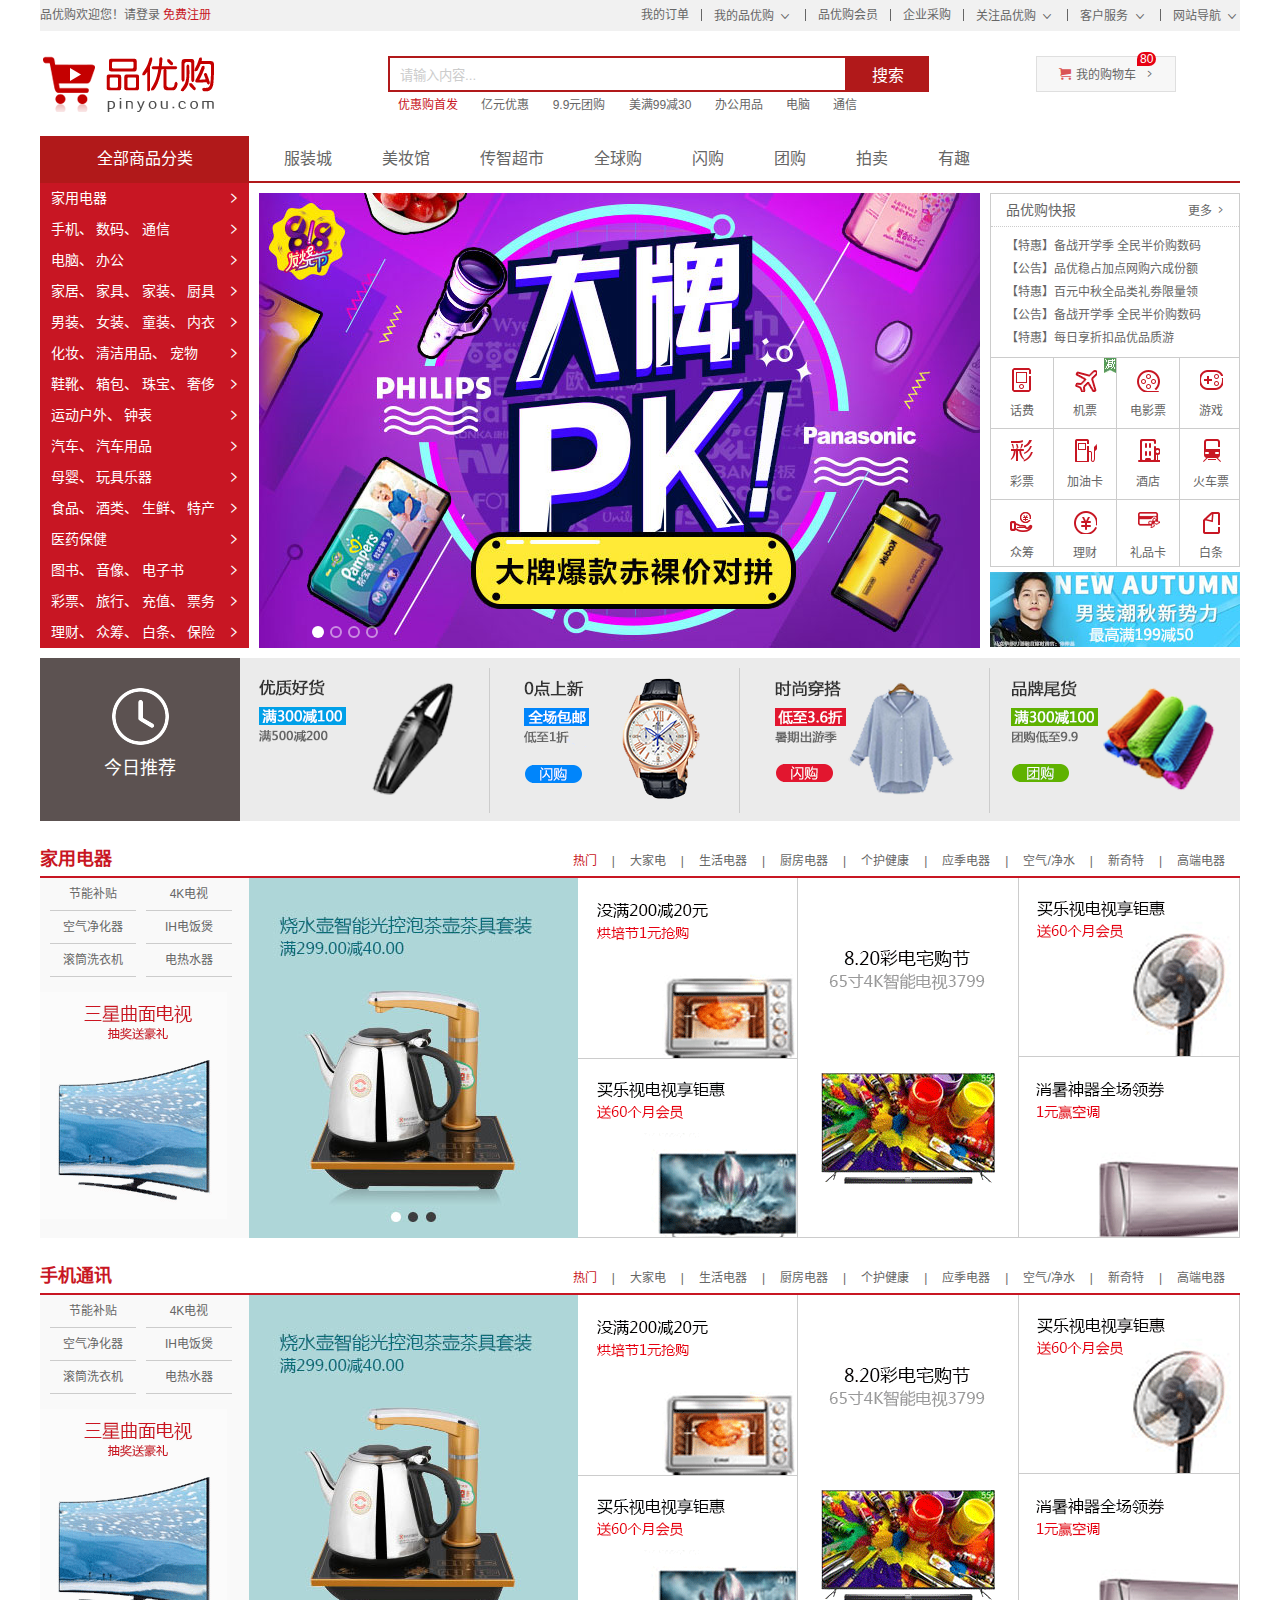
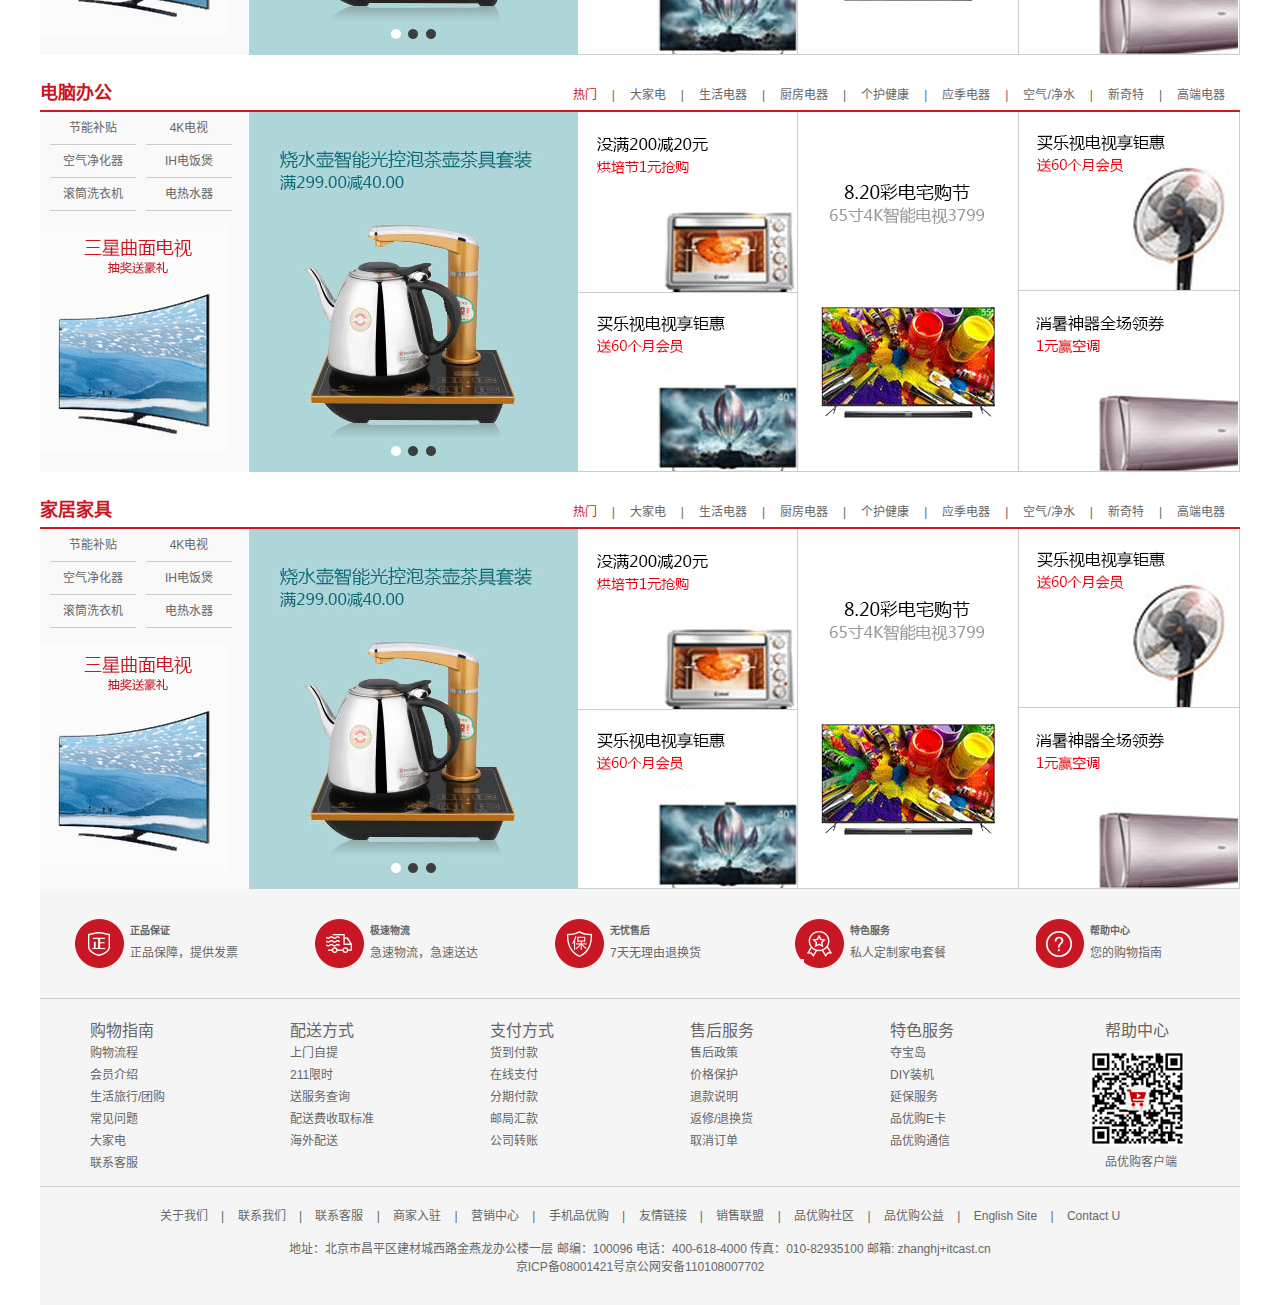
<file: 正则表达式案例_表单验证_pinyougou/index.html>
<!DOCTYPE html>
<html lang="zh-CN">
<head>
    <meta charset="UTF-8">
    <title>品优购-综合网购首选-正品低价、品质保障、配送及时、轻松购物！</title>
    <meta name="description" content="品优购JD.COM-专业的综合网上购物商城,销售家电、数码通讯、电脑、家居百货、服装服饰、母婴、图书、食品等数万个品牌优质商品.便捷、诚信的服务，为您提供愉悦的网上购物体验!"/>
    <meta name="Keywords" content="网上购物,网上商城,手机,笔记本,电脑,MP3,CD,VCD,DV,相机,数码,配件,手表,存储卡,品优购"/>
    <!-- 引入favicon.ico网页图标 -->
    <link rel="shortcut icon" href="bitbug_favicon.ico" type="image/x-icon">
    <!-- 引入初始化的css文件 -->
    <link rel="stylesheet" href="css/base.css">
    <!-- 引入公共样式的css文件 -->
    <link rel="stylesheet" href="css/common.css">
    <!-- 引入自己的css文件 -->
    <link rel="stylesheet" href="css/index.css">
    <!-- 动画js必须写在index.js上面 -->
    <script src="js/animate_封装简单动画.js"></script>
    <!-- 轮播图js -->
    <script src="js/index.js"></script>
    <!-- jquery -->
    <script src="js/jquery.min.js"></script>
    <!-- 电梯导航js -->
    <script src="js/index_dianti.js"></script>
</head>
<body>
    <!-- 顶部快捷导航start -->
    <div class="shortcut w">
        <div class="fl">
            <ul>
                <li>品优购欢迎您！ </li>
                <li>
                    <a href="#">请登录</a>
                    <a href="register.html" class="style_red">免费注册</a>
                </li>
            </ul>
        </div>
        <div class="fr">
            <ul>
                <li><a href="#">我的订单</a></li>
                <li class="spacer"></li>
                <li>
                    <a href="#">我的品优购</a>
                    <i class="icomoon"></i>
                </li>
                <li class="spacer"></li>
                <li><a href="#">品优购会员</a></li>
                <li class="spacer"></li>
                <li><a href="#">企业采购</a></li>
                <li class="spacer"></li>
                <li>
                    <a href="#">关注品优购</a>
                    <i class="icomoon"></i>
                </li>
                <li class="spacer"></li>
                <li>
                    <a href="#">客户服务</a>
                    <i class="icomoon"></i>
                </li>
                <li class="spacer"></li>
                <li>
                    <a href="#">网站导航</a>
                    <i class="icomoon"></i>
                </li>
            </ul>
        </div>
    </div>
    <!-- 顶部快捷导航end -->
    <!-- header start -->
    <div class="header w">
        <!-- logo -->
        <div class="logo">
            <h1>
                <a href="index.html" title="品优购">品优购</a>
            </h1>
        </div>
        <!-- search -->
        <div class="search">
            <input type="text" class="text" value="请输入内容...">
            <button class="btn">搜索</button>
        </div>
        <!-- hotwords -->
        <div class="hotwords">
            <a href="#" class="style_red">优惠购首发</a>
            <a href="#">亿元优惠</a>
            <a href="#">9.9元团购</a>
            <a href="#">美满99减30</a>
            <a href="#">办公用品</a>
            <a href="#">电脑</a>
            <a href="#">通信</a>
        </div>
        <!-- shopcar -->
        <div class="shopcar">
            <i class="car"></i><a href="car.html">我的购物车</a><i class="arrow"></i>
            <i class="count">80</i>
        </div>
    </div>
    <!-- header end -->
    <!-- nav start -->
    <div class="nav w">
        <div class="dropdown fl">
            <div class="dt"> 全部商品分类 </div>
            <div class="dd">
                <ul>
                    <li class="menu_item">
                        <a href="#">家用电器</a>
                        <i></i>
                    </li>
                    <li class="menu_item">
                        <a href="list.html">手机、</a>
                        <a href="#">数码、</a>
                        <a href="#">通信</a>
                        <i></i>
                    </li>
                    <li class="menu_item">
                        <a href="#">电脑、</a>
                        <a href="#">办公</a>
                        <i></i>
                    </li>
                    <li class="menu_item">
                        <a href="#">家居、</a>
                        <a href="#">家具、</a>
                        <a href="#">家装、</a>
                        <a href="#">厨具</a>
                        <i></i>
                    </li>
                    <li class="menu_item">
                        <a href="#">男装、</a>
                        <a href="#">女装、</a>
                        <a href="#">童装、</a>
                        <a href="#">内衣</a>
                        <i></i>
                    </li>
                    <li class="menu_item">
                        <a href="#">化妆、</a>
                        <a href="#">清洁用品、</a>
                        <a href="#">宠物</a>
                        <i></i>
                    </li>
                    <li class="menu_item">
                        <a href="#">鞋靴、</a>
                        <a href="#">箱包、</a>
                        <a href="#">珠宝、</a>
                        <a href="#">奢侈</a>
                        <i></i>
                    </li>
                    <li class="menu_item">
                        <a href="#">运动户外、</a>
                        <a href="#">钟表</a>
                        <i></i>
                    </li>
                    <li class="menu_item">
                        <a href="#">汽车、</a>
                        <a href="#">汽车用品</a>
                        <i></i>
                    </li>
                    <li class="menu_item">
                        <a href="#">母婴、</a>
                        <a href="#">玩具乐器</a>
                        <i></i>
                    </li>
                    <li class="menu_item">
                        <a href="#">食品、</a>
                        <a href="#">酒类、</a>
                        <a href="#">生鲜、</a>
                        <a href="#">特产</a>
                        <i></i>
                    </li>
                    <li class="menu_item">
                        <a href="#">医药保健</a>
                        <i></i>
                    </li>
                    <li class="menu_item">
                        <a href="#">图书、</a>
                        <a href="#">音像、</a>
                        <a href="#">电子书</a>
                        <i></i>
                    </li>
                    <li class="menu_item">
                        <a href="#">彩票、</a>
                        <a href="#">旅行、</a>
                        <a href="#">充值、</a>
                        <a href="#">票务</a>
                        <i></i>
                    </li>
                    <li class="menu_item">
                        <a href="#">理财、</a>
                        <a href="#">众筹、</a>
                        <a href="#">白条、</a>
                        <a href="#">保险</a>
                        <i></i>
                    </li>
                </ul>
            </div>
        </div>
        <div class="navitems fl">
            <ul>
                <li><a href="#">服装城</a></li>
                <li><a href="#">美妆馆</a></li>
                <li><a href="#">传智超市</a></li>
                <li><a href="#">全球购</a></li>
                <li><a href="#">闪购</a></li>
                <li><a href="#">团购</a></li>
                <li><a href="#">拍卖</a></li>
                <li><a href="#">有趣</a></li>
            </ul>
        </div>
    </div>
    <!-- nav end -->
    <!-- main start -->
    <div class="main w">
        <div class="focus fl">
            <a href="javascript:;" class="arrow_l"></a>
            <a href="javascript:;" class="arrow_r"></a>
            <ul>
                <li>
                    <a href="#"><img src="upload/focus.jpg" alt=""></a>
                </li>
                <li>
                    <a href="#"><img src="upload/focus1.jpg" alt=""></a>
                </li>
                <li>
                    <a href="#"><img src="upload/focus2.jpg" alt=""></a>
                </li>
                <li>
                    <a href="#"><img src="upload/focus3.jpg" alt=""></a>
                </li>
            </ul>
            <!-- 小圈圈 -->
            <ol class="circle">
                
            </ol>
        </div>
        <div class="newsflash fr">
            <div class="news">
                <div class="news_hd">
                    品优购快报
                    <a href="#">更多</a>
                </div>
                <div class="news_bd">
                    <ul>
                        <li><a href="#">【特惠】备战开学季 全民半价购数码</a></li>
                        <li><a href="#">【公告】品优稳占加点网购六成份额</a></li>
                        <li><a href="#">【特惠】百元中秋全品类礼劵限量领</a></li>
                        <li><a href="#">【公告】备战开学季 全民半价购数码</a></li>
                        <li><a href="#">【特惠】每日享折扣品优品质游</a></li>
                    </ul>
                </div>
            </div>
            <div class="lifeservice">
                <ul>
                    <li>
                        <a href="#">
                            <i class="service_icon serice_ico_huafei"></i>
                            <p>话费</p>
                        </a>
                    </li>
                    <li>
                        <a href="#">
                            <i class="service_icon serice_ico_jipiao"></i>
                            <p>机票</p>
                        </a>
                        <span class="hot"></span>
                    </li>
                    <li>
                        <a href="#">
                            <i class="service_icon serice_ico_dianyingpiao"></i>
                            <p>电影票</p>
                        </a>
                    </li>
                    <li>
                        <a href="#">
                            <i class="service_icon serice_ico_youxi"></i>
                            <p>游戏</p>
                        </a>
                    </li>
                    <li>
                        <a href="#">
                            <i class="service_icon serice_ico_caipiao"></i>
                            <p>彩票</p>
                        </a>
                    </li>
                    <li>
                        <a href="#">
                            <i class="service_icon serice_ico_jiayouka"></i>
                            <p>加油卡</p>
                        </a>
                    </li>
                    <li>
                        <a href="#">
                            <i class="service_icon serice_ico_jiudian"></i>
                            <p>酒店</p>
                        </a>
                    </li>
                    <li>
                        <a href="#">
                            <i class="service_icon serice_ico_huochepiao"></i>
                            <p>火车票</p>
                        </a>
                    </li>
                    <li>
                        <a href="#">
                            <i class="service_icon serice_ico_zhongchou"></i>
                            <p>众筹</p>
                        </a>
                    </li>
                    <li>
                        <a href="#">
                            <i class="service_icon serice_ico_licai"></i>
                            <p>理财</p>
                        </a>
                    </li>
                    <li>
                        <a href="#">
                            <i class="service_icon serice_ico_lipingka"></i>
                            <p>礼品卡</p>
                        </a>
                    </li>
                    <li>
                        <a href="#">
                            <i class="service_icon serice_ico_baitiao"></i>
                            <p>白条</p>
                        </a>
                    </li>
                </ul>
            </div>
            <div class="bargain">
                <img src="upload/bargain.jpg" alt="">
            </div>
        </div>
    </div>
    <!-- main end -->
    <!-- 推荐服务模块 start -->
    <div class="recommed w">
        <div class="recom_hd fl">
            <img src="img/clock.png" alt="">
            <h3>今日推荐</h3>
        </div>
        <div class="recom_bd fl">
            <ul>
                <li>
                    <a href="#">
                        <img src="upload/1.png" alt="">
                    </a>
                </li>
                <li>
                    <a href="#">
                        <img src="upload/2.png" alt="">
                    </a>
                </li>
                <li>
                    <a href="#">
                        <img src="upload/3.png" alt="">
                    </a>
                </li>
                <li class="last">
                    <a href="#">
                        <img src="upload/4.png" alt="">
                    </a>
                </li>
            </ul>
        </div>
    </div>
    <!-- 推荐服务模块 end -->
    <!-- 楼层区 start -->
    <div class="floor w">
        <div class="jiadian quan">
            <div class="box_hd">
                <h3>家用电器</h3>
                <div class="tab_list">
                    <ul>
                        <li><a href="#" class="style_red">热门</a>|</li>
                        <li><a href="#">大家电</a>|</li>
                        <li><a href="#">生活电器</a>|</li>
                        <li><a href="#">厨房电器</a>|</li>
                        <li><a href="#">个护健康</a>|</li>
                        <li><a href="#">应季电器</a>|</li>
                        <li><a href="#">空气/净水</a>|</li>
                        <li><a href="#">新奇特</a>|</li>
                        <li><a href="#">高端电器</a></li>
                    </ul>
                </div>
            </div>
            <div class="box_bd">
                <ul class="tab_con">
                    <li class="w209">
                        <ul class="tab_con_list">
                            <li><a href="#">节能补贴</a></li>
                            <li><a href="#">4K电视</a></li>
                            <li><a href="#">空气净化器</a></li>
                            <li><a href="#">IH电饭煲</a></li>
                            <li><a href="#">滚筒洗衣机</a></li>
                            <li><a href="#">电热水器</a></li>
                        </ul>
                        <img src="upload/floor-1-1.png" alt="">
                    </li>
                    <li class="w329">
                        <img src="upload/pic1.jpg" alt="">
                    </li>
                    <li class="w219">
                        <div class="tab_con_item">
                            <a href="#">
                                <img src="upload/floor-1-2.png" alt="">
                            </a>
                        </div>
                        <div class="tab_con_item">
                            <a href="#">
                                <img src="upload/floor-1-3.png" alt="">
                            </a>
                        </div>
                    </li>
                    <li class="w220">
                        <div class="tab_con_item">
                            <a href="#">
                                <img src="upload/floor-1-4.png" alt="">
                            </a>
                        </div>
                    </li>
                    <li class="w220">
                        <div class="tab_con_item">
                            <a href="#">
                                <img src="upload/floor-1-6.png" alt="">
                            </a>
                        </div>
                        <div class="tab_con_item">
                            <a href="#">
                                <img src="upload/floor-1-5.png" alt="">
                            </a>
                        </div>
                    </li>
                </ul>
                <!-- <ul class="tab_con">
                    <li>1</li>
                    <li>2</li>
                    <li>3</li>
                    <li>4</li>
                    <li>5</li>
                </ul> -->
            </div>
        </div>
        <div class="shouji quan">
            <div class="box_hd">
                <h3>手机通讯</h3>
                <div class="tab_list">
                    <ul>
                        <li><a href="#" class="style_red">热门</a>|</li>
                        <li><a href="#">大家电</a>|</li>
                        <li><a href="#">生活电器</a>|</li>
                        <li><a href="#">厨房电器</a>|</li>
                        <li><a href="#">个护健康</a>|</li>
                        <li><a href="#">应季电器</a>|</li>
                        <li><a href="#">空气/净水</a>|</li>
                        <li><a href="#">新奇特</a>|</li>
                        <li><a href="#">高端电器</a></li>
                    </ul>
                </div>
            </div>
            <div class="box_bd">
                <ul class="tab_con">
                    <li class="w209">
                        <ul class="tab_con_list">
                            <li><a href="#">节能补贴</a></li>
                            <li><a href="#">4K电视</a></li>
                            <li><a href="#">空气净化器</a></li>
                            <li><a href="#">IH电饭煲</a></li>
                            <li><a href="#">滚筒洗衣机</a></li>
                            <li><a href="#">电热水器</a></li>
                        </ul>
                        <img src="upload/floor-1-1.png" alt="">
                    </li>
                    <li class="w329">
                        <img src="upload/pic1.jpg" alt="">
                    </li>
                    <li class="w219">
                        <div class="tab_con_item">
                            <a href="#">
                                <img src="upload/floor-1-2.png" alt="">
                            </a>
                        </div>
                        <div class="tab_con_item">
                            <a href="#">
                                <img src="upload/floor-1-3.png" alt="">
                            </a>
                        </div>
                    </li>
                    <li class="w220">
                        <div class="tab_con_item">
                            <a href="#">
                                <img src="upload/floor-1-4.png" alt="">
                            </a>
                        </div>
                    </li>
                    <li class="w220">
                        <div class="tab_con_item">
                            <a href="#">
                                <img src="upload/floor-1-6.png" alt="">
                            </a>
                        </div>
                        <div class="tab_con_item">
                            <a href="#">
                                <img src="upload/floor-1-5.png" alt="">
                            </a>
                        </div>
                    </li>
                </ul>
                <!-- <ul class="tab_con">
                    <li>1</li>
                    <li>2</li>
                    <li>3</li>
                    <li>4</li>
                    <li>5</li>
                </ul> -->
            </div>
        </div>
        <div class="shouji quan">
            <div class="box_hd">
                <h3>电脑办公</h3>
                <div class="tab_list">
                    <ul>
                        <li><a href="#" class="style_red">热门</a>|</li>
                        <li><a href="#">大家电</a>|</li>
                        <li><a href="#">生活电器</a>|</li>
                        <li><a href="#">厨房电器</a>|</li>
                        <li><a href="#">个护健康</a>|</li>
                        <li><a href="#">应季电器</a>|</li>
                        <li><a href="#">空气/净水</a>|</li>
                        <li><a href="#">新奇特</a>|</li>
                        <li><a href="#">高端电器</a></li>
                    </ul>
                </div>
            </div>
            <div class="box_bd">
                <ul class="tab_con">
                    <li class="w209">
                        <ul class="tab_con_list">
                            <li><a href="#">节能补贴</a></li>
                            <li><a href="#">4K电视</a></li>
                            <li><a href="#">空气净化器</a></li>
                            <li><a href="#">IH电饭煲</a></li>
                            <li><a href="#">滚筒洗衣机</a></li>
                            <li><a href="#">电热水器</a></li>
                        </ul>
                        <img src="upload/floor-1-1.png" alt="">
                    </li>
                    <li class="w329">
                        <img src="upload/pic1.jpg" alt="">
                    </li>
                    <li class="w219">
                        <div class="tab_con_item">
                            <a href="#">
                                <img src="upload/floor-1-2.png" alt="">
                            </a>
                        </div>
                        <div class="tab_con_item">
                            <a href="#">
                                <img src="upload/floor-1-3.png" alt="">
                            </a>
                        </div>
                    </li>
                    <li class="w220">
                        <div class="tab_con_item">
                            <a href="#">
                                <img src="upload/floor-1-4.png" alt="">
                            </a>
                        </div>
                    </li>
                    <li class="w220">
                        <div class="tab_con_item">
                            <a href="#">
                                <img src="upload/floor-1-6.png" alt="">
                            </a>
                        </div>
                        <div class="tab_con_item">
                            <a href="#">
                                <img src="upload/floor-1-5.png" alt="">
                            </a>
                        </div>
                    </li>
                </ul>
                <!-- <ul class="tab_con">
                    <li>1</li>
                    <li>2</li>
                    <li>3</li>
                    <li>4</li>
                    <li>5</li>
                </ul> -->
            </div>
        </div>
        <div class="shouji quan">
            <div class="box_hd">
                <h3>家居家具</h3>
                <div class="tab_list">
                    <ul>
                        <li><a href="#" class="style_red">热门</a>|</li>
                        <li><a href="#">大家电</a>|</li>
                        <li><a href="#">生活电器</a>|</li>
                        <li><a href="#">厨房电器</a>|</li>
                        <li><a href="#">个护健康</a>|</li>
                        <li><a href="#">应季电器</a>|</li>
                        <li><a href="#">空气/净水</a>|</li>
                        <li><a href="#">新奇特</a>|</li>
                        <li><a href="#">高端电器</a></li>
                    </ul>
                </div>
            </div>
            <div class="box_bd">
                <ul class="tab_con">
                    <li class="w209">
                        <ul class="tab_con_list">
                            <li><a href="#">节能补贴</a></li>
                            <li><a href="#">4K电视</a></li>
                            <li><a href="#">空气净化器</a></li>
                            <li><a href="#">IH电饭煲</a></li>
                            <li><a href="#">滚筒洗衣机</a></li>
                            <li><a href="#">电热水器</a></li>
                        </ul>
                        <img src="upload/floor-1-1.png" alt="">
                    </li>
                    <li class="w329">
                        <img src="upload/pic1.jpg" alt="">
                    </li>
                    <li class="w219">
                        <div class="tab_con_item">
                            <a href="#">
                                <img src="upload/floor-1-2.png" alt="">
                            </a>
                        </div>
                        <div class="tab_con_item">
                            <a href="#">
                                <img src="upload/floor-1-3.png" alt="">
                            </a>
                        </div>
                    </li>
                    <li class="w220">
                        <div class="tab_con_item">
                            <a href="#">
                                <img src="upload/floor-1-4.png" alt="">
                            </a>
                        </div>
                    </li>
                    <li class="w220">
                        <div class="tab_con_item">
                            <a href="#">
                                <img src="upload/floor-1-6.png" alt="">
                            </a>
                        </div>
                        <div class="tab_con_item">
                            <a href="#">
                                <img src="upload/floor-1-5.png" alt="">
                            </a>
                        </div>
                    </li>
                </ul>
                <!-- <ul class="tab_con">
                    <li>1</li>
                    <li>2</li>
                    <li>3</li>
                    <li>4</li>
                    <li>5</li>
                </ul> -->
            </div>
        </div>
    </div>
    <!-- 楼层区 end -->
    <!-- 电梯导航 start -->
    <div class="fixedtool">
        <ul>
            <li class="current">家用电器</li>
            <li>手机通讯</li>
            <li>电脑办公</li>
            <li>家居家具</li>
        </ul>
    </div>
    <!-- 电梯导航 end -->
    <!-- footer start -->
    <div class="footer w">
        <!-- mod_service -->
        <div class="mod_service">
            <ul>
                <li>
                    <i class="mod_service_icon mod_service_zheng"></i>
                    <div class="mod_service_tit">
                        <h5>正品保证</h5>
                        <p>正品保障，提供发票</p>
                    </div>
                </li>
                <li>
                    <i class="mod_service_icon mod_service_ji"></i>
                    <div class="mod_service_tit">
                        <h5>极速物流</h5>
                        <p>急速物流，急速送达</p>
                    </div>
                </li>
                <li>
                    <i class="mod_service_icon mod_service_wu"></i>
                    <div class="mod_service_tit">
                        <h5>无忧售后</h5>
                        <p>7天无理由退换货</p>
                    </div>
                </li>
                <li>
                    <i class="mod_service_icon mod_service_te"></i>
                    <div class="mod_service_tit">
                        <h5>特色服务</h5>
                        <p>私人定制家电套餐</p>
                    </div>
                </li>
                <li>
                    <i class="mod_service_icon mod_service_bang"></i>
                    <div class="mod_service_tit">
                        <h5>帮助中心</h5>
                        <p>您的购物指南</p>
                    </div>
                </li>
            </ul>
        </div>
        <!-- mod_help -->
        <div class="mod_help">
            <dl class="mod_help_item">
                <dt>购物指南</dt>
                <dd><a href="#">购物流程</a></dd>
                <dd><a href="#">会员介绍</a></dd>
                <dd><a href="#">生活旅行/团购</a></dd>
                <dd><a href="#">常见问题</a></dd>
                <dd><a href="#">大家电</a></dd>
                <dd><a href="#">联系客服</a></dd>
            </dl>
            <dl class="mod_help_item">
                <dt>配送方式</dt>
                <dd><a href="#">上门自提</a></dd>
                <dd><a href="#">211限时</a></dd>
                <dd><a href="#">送服务查询</a></dd>
                <dd><a href="#">配送费收取标准</a></dd>
                <dd><a href="#">海外配送</a></dd>
            </dl>
            <dl class="mod_help_item">
                <dt>支付方式</dt>
                <dd><a href="#">货到付款</a></dd>
                <dd><a href="#">在线支付</a></dd>
                <dd><a href="#">分期付款</a></dd>
                <dd><a href="#">邮局汇款</a></dd>
                <dd><a href="#">公司转账</a></dd>
            </dl>
            <dl class="mod_help_item">
                <dt>售后服务</dt>
                <dd><a href="#">售后政策</a></dd>
                <dd><a href="#">价格保护</a></dd>
                <dd><a href="#">退款说明</a></dd>
                <dd><a href="#">返修/退换货</a></dd>
                <dd><a href="#">取消订单</a></dd>
            </dl>
            <dl class="mod_help_item ">
                <dt>特色服务</dt>
                <dd><a href="#">夺宝岛</a></dd>
                <dd><a href="#">DIY装机</a></dd>
                <dd><a href="#">延保服务</a></dd>
                <dd><a href="#">品优购E卡</a></dd>
                <dd><a href="#">品优购通信</a></dd>
            </dl>
            <dl class="mod_help_item mod_help_app">
                <dt>帮助中心</dt>
                <img src="upload/erweima.png"/>
                <p>品优购客户端</p>
            </dl>
        </div>
        <!-- mod_copyright -->
        <div class="mod_copyright">
            <p class="mod_copyright_links">
                <a href="#">关于我们</a>  |  
                <a href="#">联系我们</a>  |  
                <a href="#">联系客服</a>  |  
                <a href="#">商家入驻</a>  |  
                <a href="#">营销中心</a>  |  
                <a href="#">手机品优购</a>  |  
                <a href="#">友情链接</a>  |  
                <a href="#">销售联盟</a>  |  
                <a href="#">品优购社区</a>  |  
                <a href="#">品优购公益</a>  |  
                <a href="#">English Site</a>  |  
                <a href="#">Contact U</a>
            </p>
            <p class="mod_copyright_info">
                地址：北京市昌平区建材城西路金燕龙办公楼一层 邮编：100096 电话：400-618-4000 传真：010-82935100 邮箱: zhanghj+itcast.cn
                <br>京ICP备08001421号京公网安备110108007702
            </p>
        </div>
    </div>
    <!-- footer end -->
</body>
</html>
</file>
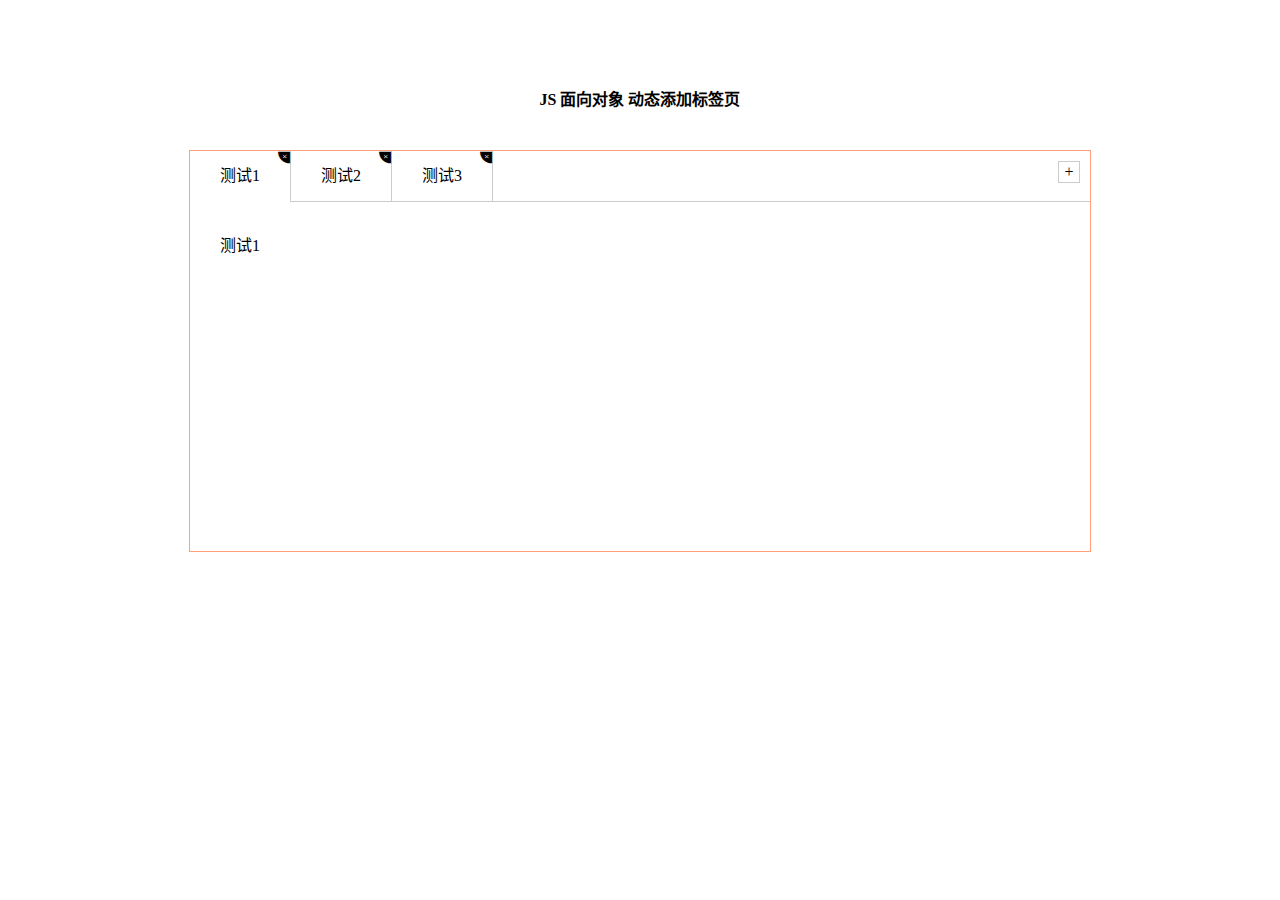
<file: 面向对象实例/index.html>
<!DOCTYPE html>
<html lang="zh-CN">
<head>
    <meta charset="UTF-8">
    <title>Document</title>
    <link rel="stylesheet" href="css/tab.css">
    <link rel="stylesheet" href="css/style.css">
</head>
<body>
    <main>
        <h4>JS 面向对象 动态添加标签页</h4>
        <div class="tabsbox" id="tab">
            <!-- tab标签 -->
            <nav class="firstnav">
                <ul>
                    <li class="liactive"><span>测试1</span><span class="iconfont icon-guanbi"></span></li>
                    <li><span>测试2</span><span class="iconfont icon-guanbi"></span></li>
                    <li><span>测试3</span><span class="iconfont icon-guanbi"></span></li>
                </ul>
                <div class="tabadd">
                    <span>+</span>
                </div>
            </nav>
            <!-- tab内容 -->
            <div class="tabscon">
                <section class="conactive">测试1</section>
                <section>测试2</section>
                <section>测试3</section>
            </div>
        </div>
    </main>
    <script src="js/tab.js"></script>
</body>
</html>
</file>
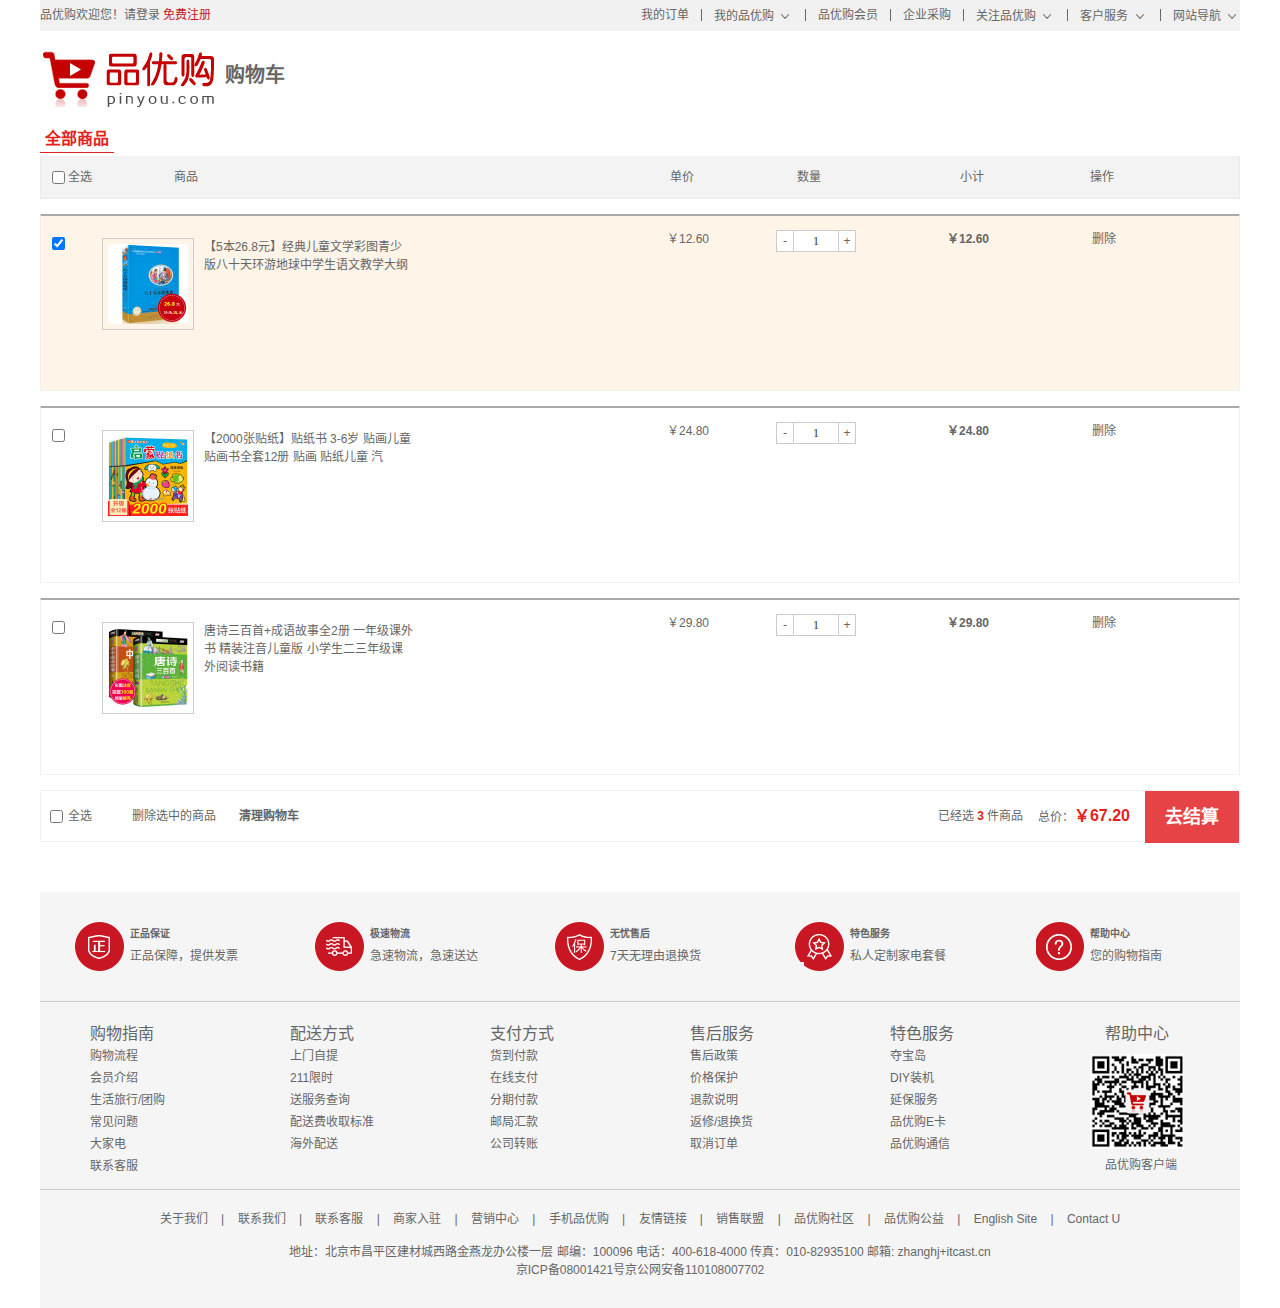
<file: 正则表达式案例_表单验证_pinyougou/car.html>
<!DOCTYPE html>
<html lang="zh-CN">
<head>
    <meta charset="UTF-8">
    <title>购物车页面！</title>
    <meta name="description" content="品优购JD.COM-专业的综合网上购物商城,销售家电、数码通讯、电脑、家居百货、服装服饰、母婴、图书、食品等数万个品牌优质商品.便捷、诚信的服务，为您提供愉悦的网上购物体验!"/>
    <meta name="Keywords" content="网上购物,网上商城,手机,笔记本,电脑,MP3,CD,VCD,DV,相机,数码,配件,手表,存储卡,品优购"/>
    <!-- 引入favicon.ico网页图标 -->
    <link rel="shortcut icon" href="bitbug_favicon.ico" type="image/x-icon">
    <!-- 引入初始化的css文件 -->
    <link rel="stylesheet" href="css/base.css">
    <!-- 引入公共样式的css文件 -->
    <link rel="stylesheet" href="css/common.css">
    <!-- 引入css.car -->
    <link rel="stylesheet" href="css/car.css">
    <!-- 先引入jquery -->
    <script src="js/jquery.min.js"></script>
    <!-- 自己的js文件 -->
    <script src="js/car.js"></script>
</head>
<body>
    <!-- 顶部快捷导航start -->
    <div class="shortcut w">
        <div class="fl">
            <ul>
                <li>品优购欢迎您！ </li>
                <li>
                    <a href="#">请登录</a>
                    <a href="register.html" class="style_red">免费注册</a>
                </li>
            </ul>
        </div>
        <div class="fr">
            <ul>
                <li><a href="#">我的订单</a></li>
                <li class="spacer"></li>
                <li>
                    <a href="#">我的品优购</a>
                    <i class="icomoon"></i>
                </li>
                <li class="spacer"></li>
                <li><a href="#">品优购会员</a></li>
                <li class="spacer"></li>
                <li><a href="#">企业采购</a></li>
                <li class="spacer"></li>
                <li>
                    <a href="#">关注品优购</a>
                    <i class="icomoon"></i>
                </li>
                <li class="spacer"></li>
                <li>
                    <a href="#">客户服务</a>
                    <i class="icomoon"></i>
                </li>
                <li class="spacer"></li>
                <li>
                    <a href="#">网站导航</a>
                    <i class="icomoon"></i>
                </li>
            </ul>
        </div>
    </div>
    <!-- 顶部快捷导航end -->
    <!-- car header start -->
    <div class="car-header w">
        <div class="car-logo">
            <img src="img/logo.png" alt=""><b>购物车</b>
        </div>
    </div>
    <!-- car header end -->
    <!-- container start -->
    <div class="c-container w">
        <div class="cart-filter-bar">
            <em>全部商品</em>
        </div>
        <!-- 购物车核心区域 -->
        <div class="cart-warp">
            <!-- 头部全选模块 -->
            <div class="cart-thead">
                <div class="t-checkbox">
                    <input type="checkbox" class="checkall">  全选
                </div>
                <div class="t-goods">商品</div>
                <div class="t-price">单价</div>
                <div class="t-num">数量</div>
                <div class="t-sum">小计</div>
                <div class="t-action">操作</div>
            </div>
            <!-- 商品详细模块 -->
            <div class="cart-item-list">
                <div class="cart-item check-cart-item">
                    <div class="p-checkbox">
                        <input type="checkbox" checked class="j-checkbox">
                    </div>
                    <div class="p-goods">
                        <div class="p-img">
                            <img src="upload/p1.jpg" alt="">
                        </div>
                        <div class="p-msg">【5本26.8元】经典儿童文学彩图青少版八十天环游地球中学生语文教学大纲</div>
                    </div>
                    <div class="p-price">￥12.60</div>
                    <div class="p-num">
                        <div class="quantity-form">
                            <a href="javascript:;" class="decrement">-</a>
                            <input type="text" name="" id="" class="itxt" value="1">
                            <a href="javascript:;" class="increment">+</a>
                        </div>
                    </div>
                    <div class="p-sum">￥12.60</div>
                    <div class="p-action"><a href="javascript:;">删除</a></div>
                </div>
                <div class="cart-item">
                    <div class="p-checkbox">
                        <input type="checkbox"  class="j-checkbox">
                    </div>
                    <div class="p-goods">
                        <div class="p-img">
                            <img src="upload/p2.jpg" alt="">
                        </div>
                        <div class="p-msg">【2000张贴纸】贴纸书 3-6岁 贴画儿童 贴画书全套12册 贴画 贴纸儿童 汽</div>
                    </div>
                    <div class="p-price">￥24.80</div>
                    <div class="p-num">
                        <div class="quantity-form">
                            <a href="javascript:;" class="decrement">-</a>
                            <input type="text" name="" id="" class="itxt" value="1">
                            <a href="javascript:;" class="increment">+</a>
                        </div>
                    </div>
                    <div class="p-sum">￥24.80</div>
                    <div class="p-action"><a href="javascript:;">删除</a></div>
                </div>
                <div class="cart-item">
                    <div class="p-checkbox">
                        <input type="checkbox"  class="j-checkbox">
                    </div>
                    <div class="p-goods">
                        <div class="p-img">
                            <img src="upload/p3.jpg" alt="">
                        </div>
                        <div class="p-msg">唐诗三百首+成语故事全2册 一年级课外书 精装注音儿童版 小学生二三年级课外阅读书籍</div>
                    </div>
                    <div class="p-price">￥29.80</div>
                    <div class="p-num">
                        <div class="quantity-form">
                            <a href="javascript:;" class="decrement">-</a>
                            <input type="text" name="" id="" class="itxt" value="1">
                            <a href="javascript:;" class="increment">+</a>
                        </div>
                    </div>
                    <div class="p-sum">￥29.80</div>
                    <div class="p-action"><a href="javascript:;">删除</a></div>
                </div>
            </div>
            <!-- 结算模块 -->
            <div class="cart-floatbar">
                <div class="select-all">
                    <input type="checkbox" class="checkall">全选
                </div>
                <div class="operation">
                    <a href="javascript:;" class="remove-batch">删除选中的商品</a>
                    <a href="javascript:;" class="clear-all">清理购物车</a>
                </div>
                <div class="toolbar-right">
                    <div class="amount-sum">已经选<em>1</em>件商品  </div>
                    <div class="price-sum">总价：<em>￥12.60</em></div>
                    <div class="btn-area">去结算</div>
                </div>
            </div>
        </div>
    </div>
    <!-- container end -->
    <!-- footer start -->
    <div class="footer w">
        <!-- mod_service -->
        <div class="mod_service">
            <ul>
                <li>
                    <i class="mod_service_icon mod_service_zheng"></i>
                    <div class="mod_service_tit">
                        <h5>正品保证</h5>
                        <p>正品保障，提供发票</p>
                    </div>
                </li>
                <li>
                    <i class="mod_service_icon mod_service_ji"></i>
                    <div class="mod_service_tit">
                        <h5>极速物流</h5>
                        <p>急速物流，急速送达</p>
                    </div>
                </li>
                <li>
                    <i class="mod_service_icon mod_service_wu"></i>
                    <div class="mod_service_tit">
                        <h5>无忧售后</h5>
                        <p>7天无理由退换货</p>
                    </div>
                </li>
                <li>
                    <i class="mod_service_icon mod_service_te"></i>
                    <div class="mod_service_tit">
                        <h5>特色服务</h5>
                        <p>私人定制家电套餐</p>
                    </div>
                </li>
                <li>
                    <i class="mod_service_icon mod_service_bang"></i>
                    <div class="mod_service_tit">
                        <h5>帮助中心</h5>
                        <p>您的购物指南</p>
                    </div>
                </li>
            </ul>
        </div>
        <!-- mod_help -->
        <div class="mod_help">
            <dl class="mod_help_item">
                <dt>购物指南</dt>
                <dd><a href="#">购物流程</a></dd>
                <dd><a href="#">会员介绍</a></dd>
                <dd><a href="#">生活旅行/团购</a></dd>
                <dd><a href="#">常见问题</a></dd>
                <dd><a href="#">大家电</a></dd>
                <dd><a href="#">联系客服</a></dd>
            </dl>
            <dl class="mod_help_item">
                <dt>配送方式</dt>
                <dd><a href="#">上门自提</a></dd>
                <dd><a href="#">211限时</a></dd>
                <dd><a href="#">送服务查询</a></dd>
                <dd><a href="#">配送费收取标准</a></dd>
                <dd><a href="#">海外配送</a></dd>
            </dl>
            <dl class="mod_help_item">
                <dt>支付方式</dt>
                <dd><a href="#">货到付款</a></dd>
                <dd><a href="#">在线支付</a></dd>
                <dd><a href="#">分期付款</a></dd>
                <dd><a href="#">邮局汇款</a></dd>
                <dd><a href="#">公司转账</a></dd>
            </dl>
            <dl class="mod_help_item">
                <dt>售后服务</dt>
                <dd><a href="#">售后政策</a></dd>
                <dd><a href="#">价格保护</a></dd>
                <dd><a href="#">退款说明</a></dd>
                <dd><a href="#">返修/退换货</a></dd>
                <dd><a href="#">取消订单</a></dd>
            </dl>
            <dl class="mod_help_item ">
                <dt>特色服务</dt>
                <dd><a href="#">夺宝岛</a></dd>
                <dd><a href="#">DIY装机</a></dd>
                <dd><a href="#">延保服务</a></dd>
                <dd><a href="#">品优购E卡</a></dd>
                <dd><a href="#">品优购通信</a></dd>
            </dl>
            <dl class="mod_help_item mod_help_app">
                <dt>帮助中心</dt>
                <img src="upload/erweima.png"/>
                <p>品优购客户端</p>
            </dl>
        </div>
        <!-- mod_copyright -->
        <div class="mod_copyright">
            <p class="mod_copyright_links">
                <a href="#">关于我们</a>  |  
                <a href="#">联系我们</a>  |  
                <a href="#">联系客服</a>  |  
                <a href="#">商家入驻</a>  |  
                <a href="#">营销中心</a>  |  
                <a href="#">手机品优购</a>  |  
                <a href="#">友情链接</a>  |  
                <a href="#">销售联盟</a>  |  
                <a href="#">品优购社区</a>  |  
                <a href="#">品优购公益</a>  |  
                <a href="#">English Site</a>  |  
                <a href="#">Contact U</a>
            </p>
            <p class="mod_copyright_info">
                地址：北京市昌平区建材城西路金燕龙办公楼一层 邮编：100096 电话：400-618-4000 传真：010-82935100 邮箱: zhanghj+itcast.cn
                <br>京ICP备08001421号京公网安备110108007702
            </p>
        </div>
    </div>
    <!-- footer end -->
</body>
</html>
</file>
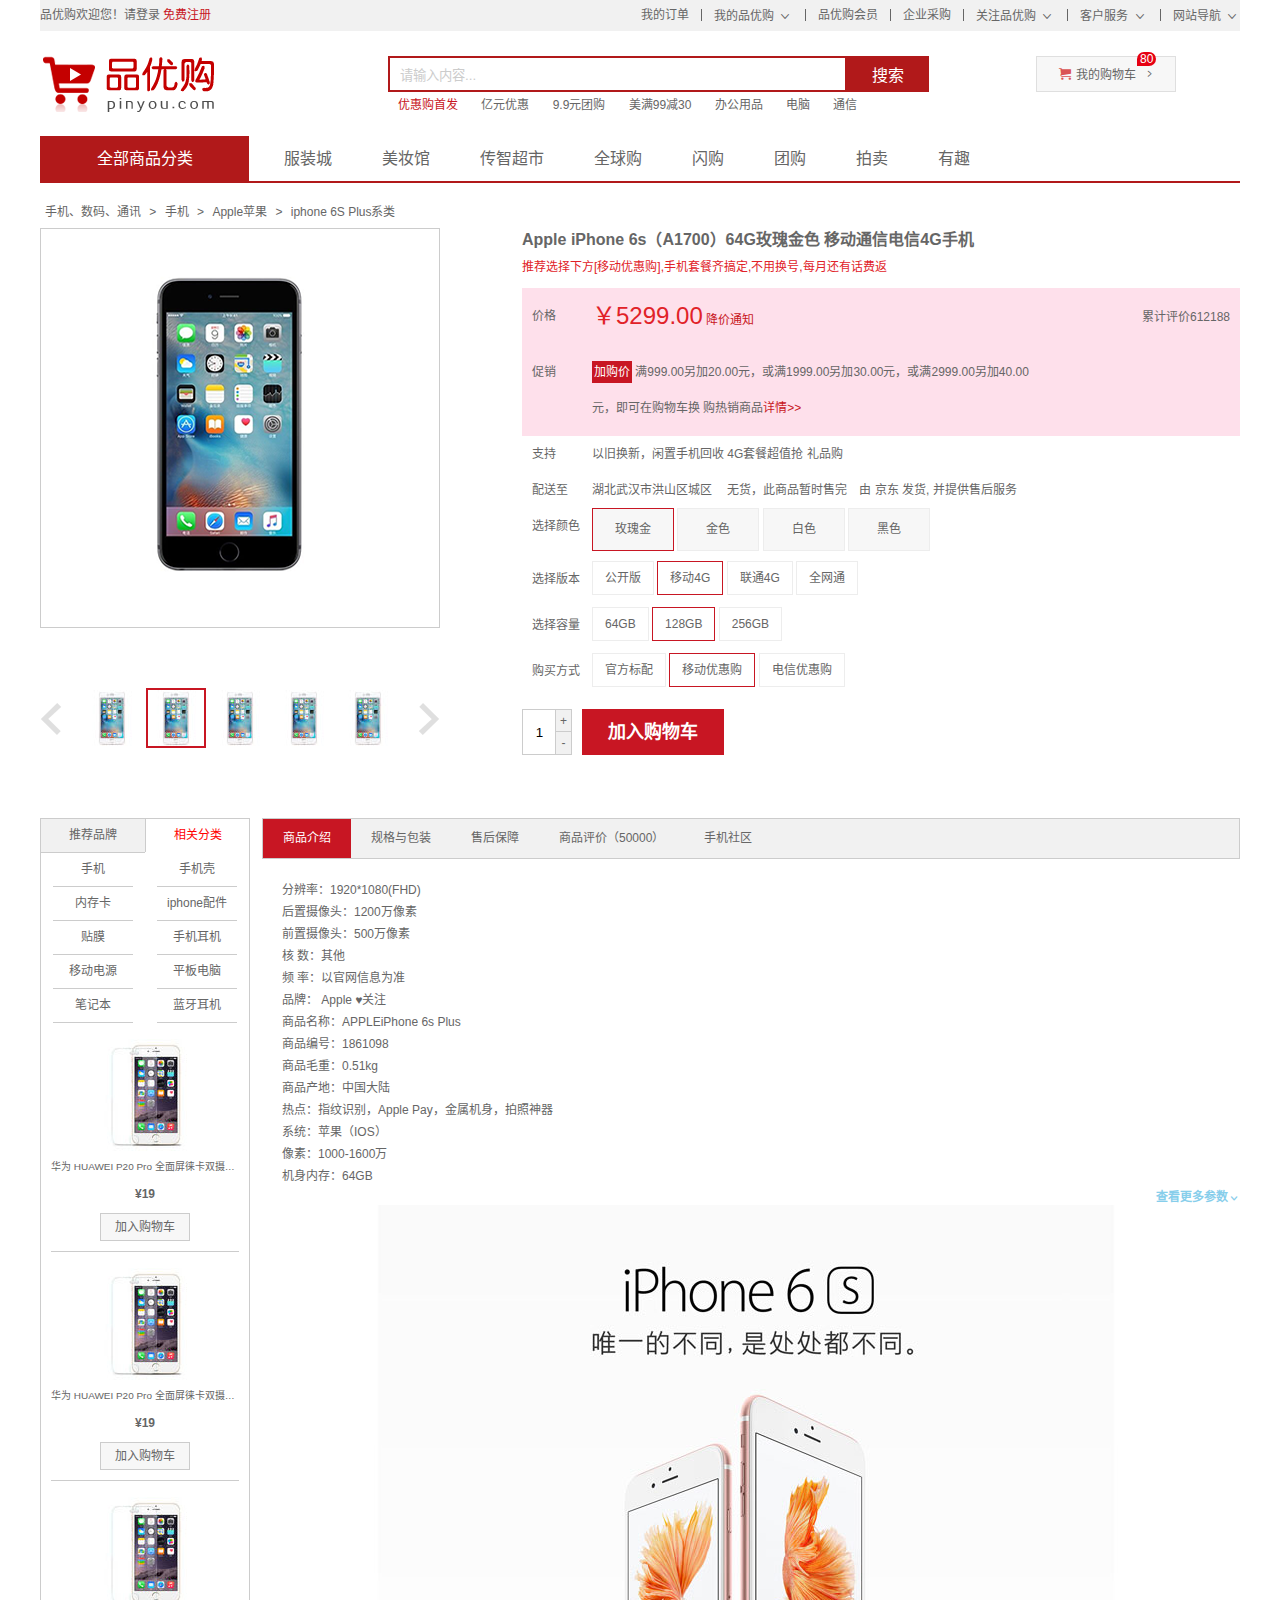
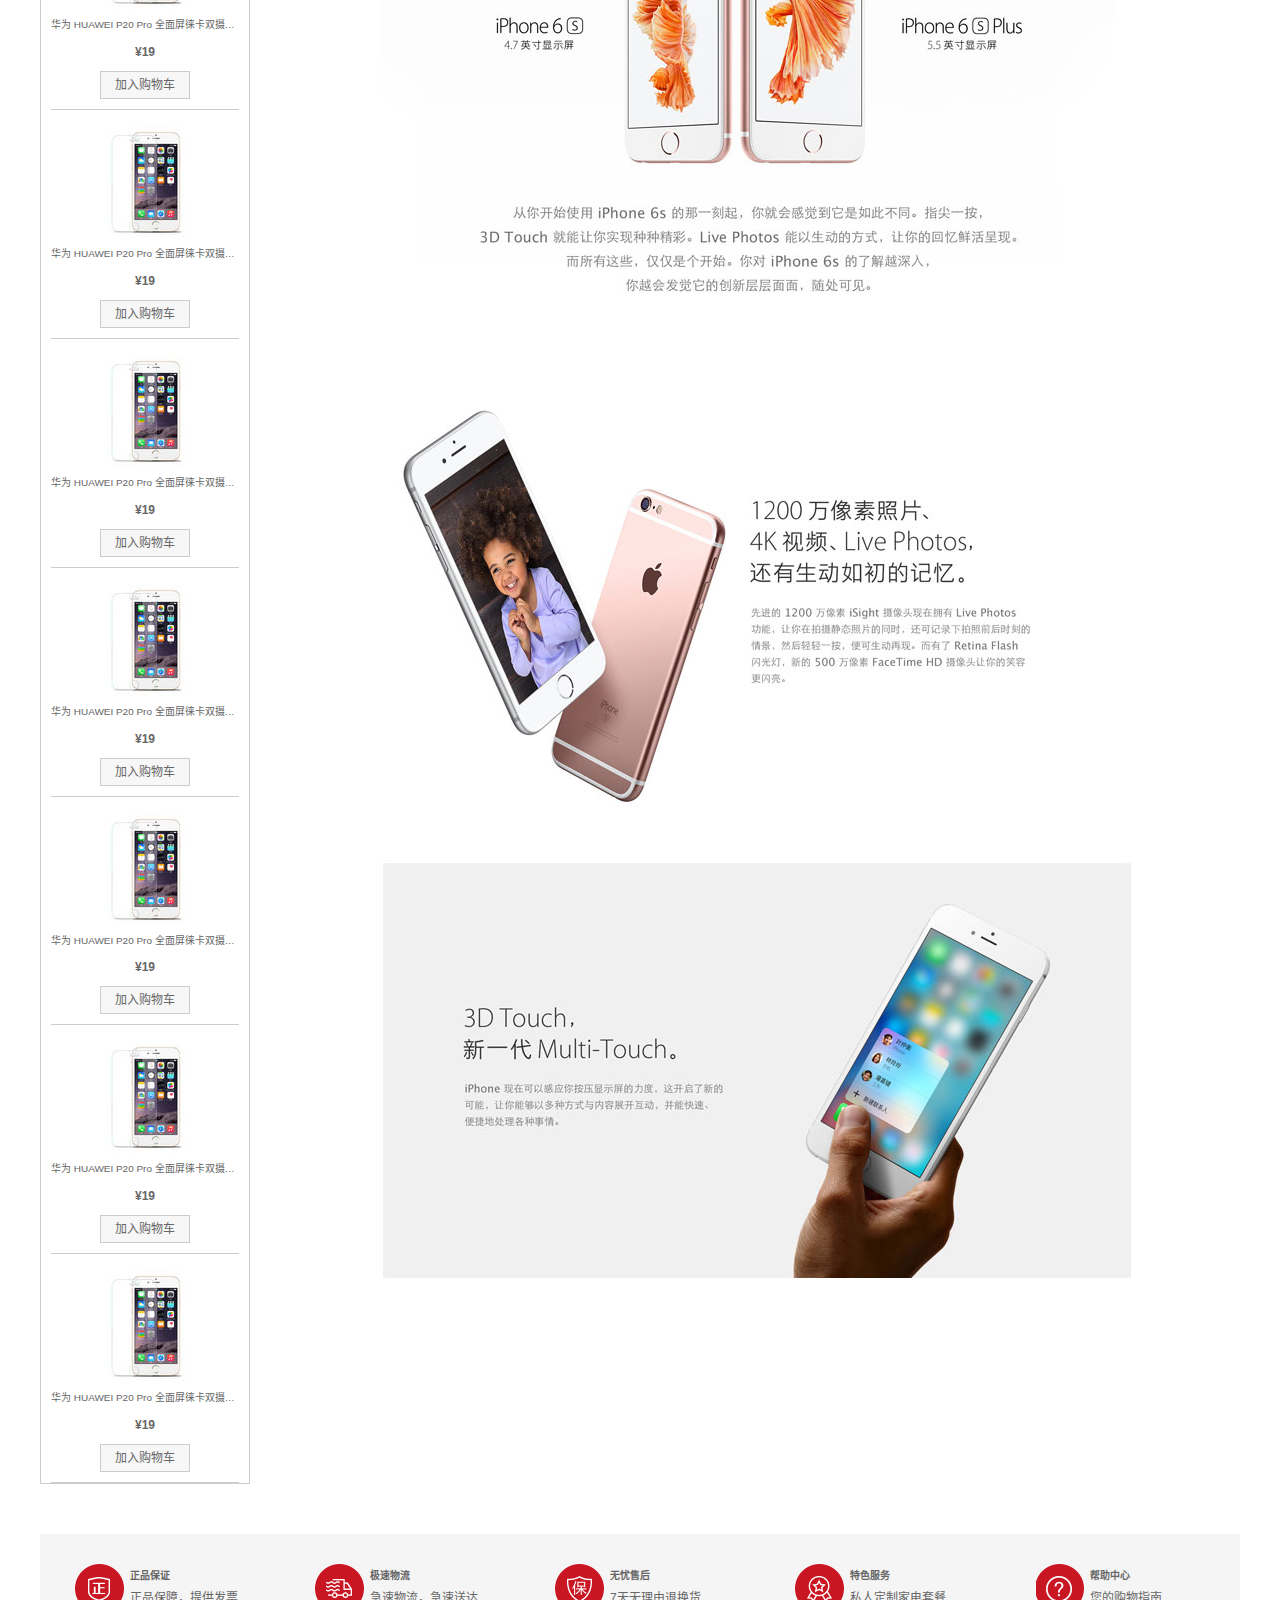
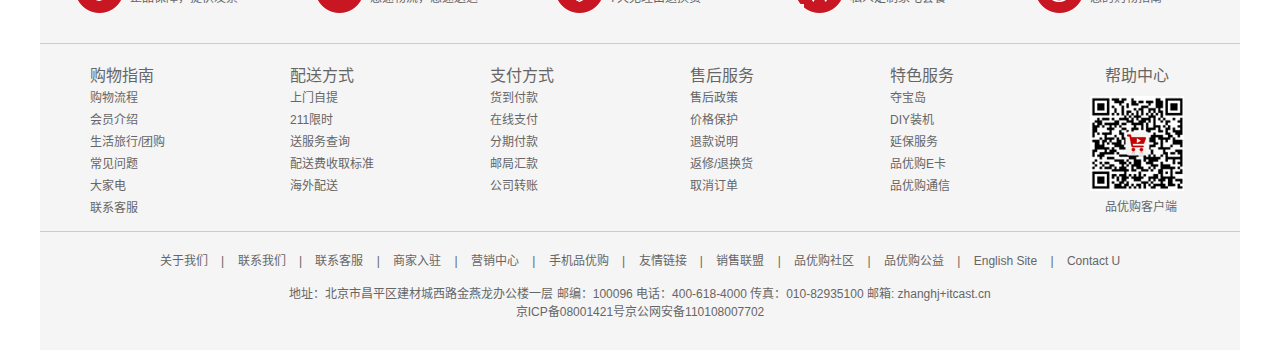
<file: 正则表达式案例_表单验证_pinyougou/detail.html>
<!DOCTYPE html>
<html lang="zh-CN">
<head>
    <meta charset="UTF-8">
    <title>手机详情页！</title>
    <meta name="description" content="品优购JD.COM-专业的综合网上购物商城,销售家电、数码通讯、电脑、家居百货、服装服饰、母婴、图书、食品等数万个品牌优质商品.便捷、诚信的服务，为您提供愉悦的网上购物体验!" />
	<meta name="Keywords" content="网上购物,网上商城,手机,笔记本,电脑,MP3,CD,VCD,DV,相机,数码,配件,手表,存储卡,品优购" />
	<!-- 引入facicon.ico网页图标 -->
	<link rel="shortcut icon" href="bitbug_favicon.ico"  type="image/x-icon"/> 
	<!-- 引入css 初始化的css 文件 -->
	<link rel="stylesheet" href="css/base.css">
	<!-- 引入公共样式的css 文件 -->
    <link rel="stylesheet" href="css/common.css">
    <!-- 引入详情页面的css文件 -->
    <link rel="stylesheet" href="css/detail.css">
    <!-- 引入js文件 -->
    <script src="js/detail.js"></script>
</head>
<body>
    <!-- 顶部快捷导航start -->
    <div class="shortcut w">
        <div class="fl">
            <ul>
                <li>品优购欢迎您！ </li>
                <li>
                    <a href="#">请登录</a>
                    <a href="register.html" class="style_red">免费注册</a>
                </li>
            </ul>
        </div>
        <div class="fr">
            <ul>
                <li><a href="#">我的订单</a></li>
                <li class="spacer"></li>
                <li>
                    <a href="#">我的品优购</a>
                    <i class="icomoon"></i>
                </li>
                <li class="spacer"></li>
                <li><a href="#">品优购会员</a></li>
                <li class="spacer"></li>
                <li><a href="#">企业采购</a></li>
                <li class="spacer"></li>
                <li>
                    <a href="#">关注品优购</a>
                    <i class="icomoon"></i>
                </li>
                <li class="spacer"></li>
                <li>
                    <a href="#">客户服务</a>
                    <i class="icomoon"></i>
                </li>
                <li class="spacer"></li>
                <li>
                    <a href="#">网站导航</a>
                    <i class="icomoon"></i>
                </li>
            </ul>
        </div>
    </div>
    <!-- 顶部快捷导航end -->
    <!-- header start -->
    <div class="header w">
        <!-- logo -->
        <div class="logo">
            <h1>
                <a href="index.html" title="品优购">品优购</a>
            </h1>
        </div>
        <!-- search -->
        <div class="search">
            <input type="text" class="text" value="请输入内容...">
            <button class="btn">搜索</button>
        </div>
        <!-- hotwords -->
        <div class="hotwords">
            <a href="#" class="style_red">优惠购首发</a>
            <a href="#">亿元优惠</a>
            <a href="#">9.9元团购</a>
            <a href="#">美满99减30</a>
            <a href="#">办公用品</a>
            <a href="#">电脑</a>
            <a href="#">通信</a>
        </div>
        <!-- shopcar -->
        <div class="shopcar">
            <i class="car"></i><a href="car.html">我的购物车</a><i class="arrow"></i>
            <i class="count">80</i>
        </div>
    </div>
    <!-- header end -->
    <!-- nav start -->
    <div class="nav w">
        <div class="dropdown fl">
            <div class="dt"> 全部商品分类 </div>
            <div class="dd" style="display: none;">
                <ul>
                    <li class="menu_item">
                        <a href="#">家用电器</a>
                        <i></i>
                    </li>
                    <li class="menu_item">
                        <a href="list.html">手机、</a>
                        <a href="#">数码、</a>
                        <a href="#">通信</a>
                        <i></i>
                    </li>
                    <li class="menu_item">
                        <a href="#">电脑、</a>
                        <a href="#">办公</a>
                        <i></i>
                    </li>
                    <li class="menu_item">
                        <a href="#">家居、</a>
                        <a href="#">家具、</a>
                        <a href="#">家装、</a>
                        <a href="#">厨具</a>
                        <i></i>
                    </li>
                    <li class="menu_item">
                        <a href="#">男装、</a>
                        <a href="#">女装、</a>
                        <a href="#">童装、</a>
                        <a href="#">内衣</a>
                        <i></i>
                    </li>
                    <li class="menu_item">
                        <a href="#">化妆、</a>
                        <a href="#">清洁用品、</a>
                        <a href="#">宠物</a>
                        <i></i>
                    </li>
                    <li class="menu_item">
                        <a href="#">鞋靴、</a>
                        <a href="#">箱包、</a>
                        <a href="#">珠宝、</a>
                        <a href="#">奢侈</a>
                        <i></i>
                    </li>
                    <li class="menu_item">
                        <a href="#">运动户外、</a>
                        <a href="#">钟表</a>
                        <i></i>
                    </li>
                    <li class="menu_item">
                        <a href="#">汽车、</a>
                        <a href="#">汽车用品</a>
                        <i></i>
                    </li>
                    <li class="menu_item">
                        <a href="#">母婴、</a>
                        <a href="#">玩具乐器</a>
                        <i></i>
                    </li>
                    <li class="menu_item">
                        <a href="#">食品、</a>
                        <a href="#">酒类、</a>
                        <a href="#">生鲜、</a>
                        <a href="#">特产</a>
                        <i></i>
                    </li>
                    <li class="menu_item">
                        <a href="#">医药保健</a>
                        <i></i>
                    </li>
                    <li class="menu_item">
                        <a href="#">图书、</a>
                        <a href="#">音像、</a>
                        <a href="#">电子书</a>
                        <i></i>
                    </li>
                    <li class="menu_item">
                        <a href="#">彩票、</a>
                        <a href="#">旅行、</a>
                        <a href="#">充值、</a>
                        <a href="#">票务</a>
                        <i></i>
                    </li>
                    <li class="menu_item">
                        <a href="#">理财、</a>
                        <a href="#">众筹、</a>
                        <a href="#">白条、</a>
                        <a href="#">保险</a>
                        <i></i>
                    </li>
                </ul>
            </div>
        </div>
        <div class="navitems fl">
            <ul>
                <li><a href="#">服装城</a></li>
                <li><a href="#">美妆馆</a></li>
                <li><a href="#">传智超市</a></li>
                <li><a href="#">全球购</a></li>
                <li><a href="#">闪购</a></li>
                <li><a href="#">团购</a></li>
                <li><a href="#">拍卖</a></li>
                <li><a href="#">有趣</a></li>
            </ul>
        </div>
    </div>
    <!-- nav end -->
    <!-- 详情页内容部分 start -->
    <div class="de_container w">
        <!-- 面包屑导航 -->
        <div class="crumb_wrap">
            <a href="#">手机、数码、通讯</a> >
            <a href="#">手机</a> >
            <a href="#">Apple苹果</a> >
            <a href="#">iphone 6S Plus系类</a>
        </div>
        <!-- 产品介绍模块 -->
        <div class="product_intro clearfix">
            <!-- 预览区域 -->
            <div class="preview_wrap fl">
                <div class="preview_img">
                    <img src="upload/s3.png" alt="">
                    <dic class="mask"></dic>
                    <div class="big">
                        <img src="upload/big.jpg" alt="" class="bigImg">
                    </div>
                </div>
                <div class="preview_list">
                    <a href="#" class="arrow_prev"></a>
                    <a href="#" class="arrow_next"></a>
                    <ul class="list_item">
                        <li><img src="upload/pre.jpg" alt=""></li>
                        <li class="current"><img src="upload/pre.jpg" alt=""></li>
                        <li><img src="upload/pre.jpg" alt=""></li>
                        <li><img src="upload/pre.jpg" alt=""></li>
                        <li><img src="upload/pre.jpg" alt=""></li>
                    </ul>
                </div>
            </div>
            <!-- 产品详细信息 -->
            <div class="itemInfo_wrap fr">
                <div class="sku_name">
                    Apple iPhone 6s（A1700）64G玫瑰金色 移动通信电信4G手机
                </div>
                <div class="news">
                    推荐选择下方[移动优惠购],手机套餐齐搞定,不用换号,每月还有话费返
                </div>
                <div class="summary">
                    <dl class="summary_price">
                        <dt>价格</dt>
                        <dd>
                            <i class="price">￥5299.00</i>
                            <a href="#">降价通知</a>
                            <div class="remark">累计评价612188</div>
                        </dd>
                    </dl>
                    <dl class="summary_promotion">
                        <dt>促销</dt>
                        <dd>
                            <em>加购价</em>
                            满999.00另加20.00元，或满1999.00另加30.00元，或满2999.00另加40.00元，即可在购物车换
						    购热销商品<a href="#" class="style_red">详情>></a>
                        </dd>
                    </dl>
                    <dl class="summary_support"> 
                        <dt>支持</dt>
                        <dd>以旧换新，闲置手机回收  4G套餐超值抢  礼品购</dd>
                    </dl>
                    <dl class="summary_peisong">
                        <dt>配送至</dt>
                        <dd>湖北武汉市洪山区城区  无货，此商品暂时售完　由 京东 发货, 并提供售后服务</dd>
                    </dl>
                    <dl class="choose_color">
                        <dt>选择颜色</dt>
                        <dd>
                            <a href="javsscript:;" class="current">玫瑰金</a>
                            <a href="javsscript:;">金色</a>
                            <a href="javsscript:;">白色</a>
                            <a href="javsscript:;">黑色</a>
                        </dd>
                    </dl>
                    <dl class="choose_version">
                        <dt>选择版本</dt>
                        <dd>
                            <a href="javascript:;">公开版</a>
                            <a href="javascript:;" class="current">移动4G</a>
                            <a href="javascript:;">联通4G</a>
                            <a href="javascript:;">全网通</a>
                        </dd>
                    </dl>
                    <dl class="choose_rongliang">
                        <dt>选择容量</dt>
                        <dd>
                            <a href="javascript:;">64GB</a>
                            <a href="javascript:;" class="current">128GB</a>
                            <a href="javascript:;">256GB</a>
                        </dd>
                    </dl>
                    <dl class="choose_buytype">
                        <dt>购买方式</dt>
                        <dd>
                            <a href="javascript:;">官方标配</a>
                            <a href="javascript:;" class="current">移动优惠购</a>
                            <a href="javascript:;">电信优惠购</a>
                        </dd>
                    </dl>
                    <div class="choose_btns">
                        <div class="choose_amunt">
                            <input type="text" value="1">
                            <a href="javascript:;" class="add">+</a>
                            <a href="javascript:;" class="reduce">-</a>
                        </div>
                        <a href="#" class="addcar">加入购物车</a>
                    </div>
                </div>
            </div>
        </div>
        <!-- 产品细节模块 -->
        <div class="product_detail">
            <div class="aside fl">
                <div class="tab_list">
                    <ul>
                        <li class="first_tab">推荐品牌</li>
                        <li class="second_tab current">相关分类</li>
                    </ul>
                </div>
                <div class="tab_con_title">
                    <!-- 再加个div容器更好 -->
                    <ul>
                        <li><a href="#">手机</a></li>
                        <li><a href="#">手机壳</a></li>
                        <li><a href="#">内存卡</a></li>
                        <li><a href="#">iphone配件</a></li>
                        <li><a href="#">贴膜</a></li>
                        <li><a href="#">手机耳机</a></li>
                        <li><a href="#">移动电源</a></li>
                        <li><a href="#">平板电脑</a></li>
                        <li><a href="#">笔记本</a></li>
                        <li><a href="#">蓝牙耳机</a></li>
                    </ul>
                    <!-- <ul>
                        <li></li>
                    </ul> -->
                </div>
                <div class="tab_con_list">
                    <ul>
                        <li>
                            <img src="upload/aside_img.jpg" alt="">
                            <h5>华为 HUAWEI P20 Pro 全面屏徕卡双摄quanquanquanquan</h5>
                            <div class="aside_price">¥19</div>
                            <a href="#" class="as_addcar">加入购物车</a>
                        </li>
                        <li>
                            <img src="upload/aside_img.jpg" alt="">
                            <h5>华为 HUAWEI P20 Pro 全面屏徕卡双摄quanquanquanquan</h5>
                            <div class="aside_price">¥19</div>
                            <a href="#" class="as_addcar">加入购物车</a>
                        </li>
                        <li>
                            <img src="upload/aside_img.jpg" alt="">
                            <h5>华为 HUAWEI P20 Pro 全面屏徕卡双摄quanquanquanquan</h5>
                            <div class="aside_price">¥19</div>
                            <a href="#" class="as_addcar">加入购物车</a>
                        </li>
                        <li>
                            <img src="upload/aside_img.jpg" alt="">
                            <h5>华为 HUAWEI P20 Pro 全面屏徕卡双摄quanquanquanquan</h5>
                            <div class="aside_price">¥19</div>
                            <a href="#" class="as_addcar">加入购物车</a>
                        </li>
                        <li>
                            <img src="upload/aside_img.jpg" alt="">
                            <h5>华为 HUAWEI P20 Pro 全面屏徕卡双摄quanquanquanquan</h5>
                            <div class="aside_price">¥19</div>
                            <a href="#" class="as_addcar">加入购物车</a>
                        </li>
                        <li>
                            <img src="upload/aside_img.jpg" alt="">
                            <h5>华为 HUAWEI P20 Pro 全面屏徕卡双摄quanquanquanquan</h5>
                            <div class="aside_price">¥19</div>
                            <a href="#" class="as_addcar">加入购物车</a>
                        </li>
                        <li>
                            <img src="upload/aside_img.jpg" alt="">
                            <h5>华为 HUAWEI P20 Pro 全面屏徕卡双摄quanquanquanquan</h5>
                            <div class="aside_price">¥19</div>
                            <a href="#" class="as_addcar">加入购物车</a>
                        </li>
                        <li>
                            <img src="upload/aside_img.jpg" alt="">
                            <h5>华为 HUAWEI P20 Pro 全面屏徕卡双摄quanquanquanquan</h5>
                            <div class="aside_price">¥19</div>
                            <a href="#" class="as_addcar">加入购物车</a>
                        </li>

                        <li>
                            <img src="upload/aside_img.jpg" alt="">
                            <h5>华为 HUAWEI P20 Pro 全面屏徕卡双摄quanquanquanquan</h5>
                            <div class="aside_price">¥19</div>
                            <a href="#" class="as_addcar">加入购物车</a>
                        </li>
                    </ul>
                </div>
            </div>
            <div class="detail fr">
                <div class="detail_tab_list">
                    <ul>
                        <li class="current">商品介绍</li>
                        <li>规格与包装</li>
                        <li>售后保障</li>
                        <li>商品评价（50000）</li>
                        <li>手机社区</li>
                    </ul>
                </div>
                <div class="detail_tab_con">
                    <div class="item">
                        <ul class="item_info">
                            <li>分辨率：1920*1080(FHD)</li>
							<li>后置摄像头：1200万像素</li>
							<li>前置摄像头：500万像素</li>
							<li>核      数：其他</li>
							<li>频      率：以官网信息为准</li>
							<li>品牌： Apple ♥关注</li>
							<li>商品名称：APPLEiPhone 6s Plus</li>
							<li>商品编号：1861098</li>
							<li>商品毛重：0.51kg</li>
							<li>商品产地：中国大陆</li>
							<li>热点：指纹识别，Apple Pay，金属机身，拍照神器</li>
							<li>系统：苹果（IOS）</li>
							<li>像素：1000-1600万</li>
							<li>机身内存：64GB</li>
                        </ul>
                        <p><a href="#" class="more">查看更多参数</a></p>
                        <img src="upload/detail_img1.jpg" alt="">
                        <img src="upload/detail_img2.jpg" alt="">
                        <img src="upload/detail_img3.jpg" alt="">
                    </div>
                    <!-- <div>
                    <div>规格与包装</div>
                    <div>售后保障</div>
                    </div> -->
                </div>
            </div>
        </div>
    </div>
    <!-- 详情页内容部分 end -->
    <!-- footer start -->
    <div class="footer w">
        <!-- mod_service -->
        <div class="mod_service">
            <ul>
                <li>
                    <i class="mod_service_icon mod_service_zheng"></i>
                    <div class="mod_service_tit">
                        <h5>正品保证</h5>
                        <p>正品保障，提供发票</p>
                    </div>
                </li>
                <li>
                    <i class="mod_service_icon mod_service_ji"></i>
                    <div class="mod_service_tit">
                        <h5>极速物流</h5>
                        <p>急速物流，急速送达</p>
                    </div>
                </li>
                <li>
                    <i class="mod_service_icon mod_service_wu"></i>
                    <div class="mod_service_tit">
                        <h5>无忧售后</h5>
                        <p>7天无理由退换货</p>
                    </div>
                </li>
                <li>
                    <i class="mod_service_icon mod_service_te"></i>
                    <div class="mod_service_tit">
                        <h5>特色服务</h5>
                        <p>私人定制家电套餐</p>
                    </div>
                </li>
                <li>
                    <i class="mod_service_icon mod_service_bang"></i>
                    <div class="mod_service_tit">
                        <h5>帮助中心</h5>
                        <p>您的购物指南</p>
                    </div>
                </li>
            </ul>
        </div>
        <!-- mod_help -->
        <div class="mod_help">
            <dl class="mod_help_item">
                <dt>购物指南</dt>
                <dd><a href="#">购物流程</a></dd>
                <dd><a href="#">会员介绍</a></dd>
                <dd><a href="#">生活旅行/团购</a></dd>
                <dd><a href="#">常见问题</a></dd>
                <dd><a href="#">大家电</a></dd>
                <dd><a href="#">联系客服</a></dd>
            </dl>
            <dl class="mod_help_item">
                <dt>配送方式</dt>
                <dd><a href="#">上门自提</a></dd>
                <dd><a href="#">211限时</a></dd>
                <dd><a href="#">送服务查询</a></dd>
                <dd><a href="#">配送费收取标准</a></dd>
                <dd><a href="#">海外配送</a></dd>
            </dl>
            <dl class="mod_help_item">
                <dt>支付方式</dt>
                <dd><a href="#">货到付款</a></dd>
                <dd><a href="#">在线支付</a></dd>
                <dd><a href="#">分期付款</a></dd>
                <dd><a href="#">邮局汇款</a></dd>
                <dd><a href="#">公司转账</a></dd>
            </dl>
            <dl class="mod_help_item">
                <dt>售后服务</dt>
                <dd><a href="#">售后政策</a></dd>
                <dd><a href="#">价格保护</a></dd>
                <dd><a href="#">退款说明</a></dd>
                <dd><a href="#">返修/退换货</a></dd>
                <dd><a href="#">取消订单</a></dd>
            </dl>
            <dl class="mod_help_item ">
                <dt>特色服务</dt>
                <dd><a href="#">夺宝岛</a></dd>
                <dd><a href="#">DIY装机</a></dd>
                <dd><a href="#">延保服务</a></dd>
                <dd><a href="#">品优购E卡</a></dd>
                <dd><a href="#">品优购通信</a></dd>
            </dl>
            <dl class="mod_help_item mod_help_app">
                <dt>帮助中心</dt>
                <img src="upload/erweima.png"/>
                <p>品优购客户端</p>
            </dl>
        </div>
        <!-- mod_copyright -->
        <div class="mod_copyright">
            <p class="mod_copyright_links">
                <a href="#">关于我们</a>  |  
                <a href="#">联系我们</a>  |  
                <a href="#">联系客服</a>  |  
                <a href="#">商家入驻</a>  |  
                <a href="#">营销中心</a>  |  
                <a href="#">手机品优购</a>  |  
                <a href="#">友情链接</a>  |  
                <a href="#">销售联盟</a>  |  
                <a href="#">品优购社区</a>  |  
                <a href="#">品优购公益</a>  |  
                <a href="#">English Site</a>  |  
                <a href="#">Contact U</a>
            </p>
            <p class="mod_copyright_info">
                地址：北京市昌平区建材城西路金燕龙办公楼一层 邮编：100096 电话：400-618-4000 传真：010-82935100 邮箱: zhanghj+itcast.cn
                <br>京ICP备08001421号京公网安备110108007702
            </p>
        </div>
    </div>
    <!-- footer end -->
</body>
</html>
</file>
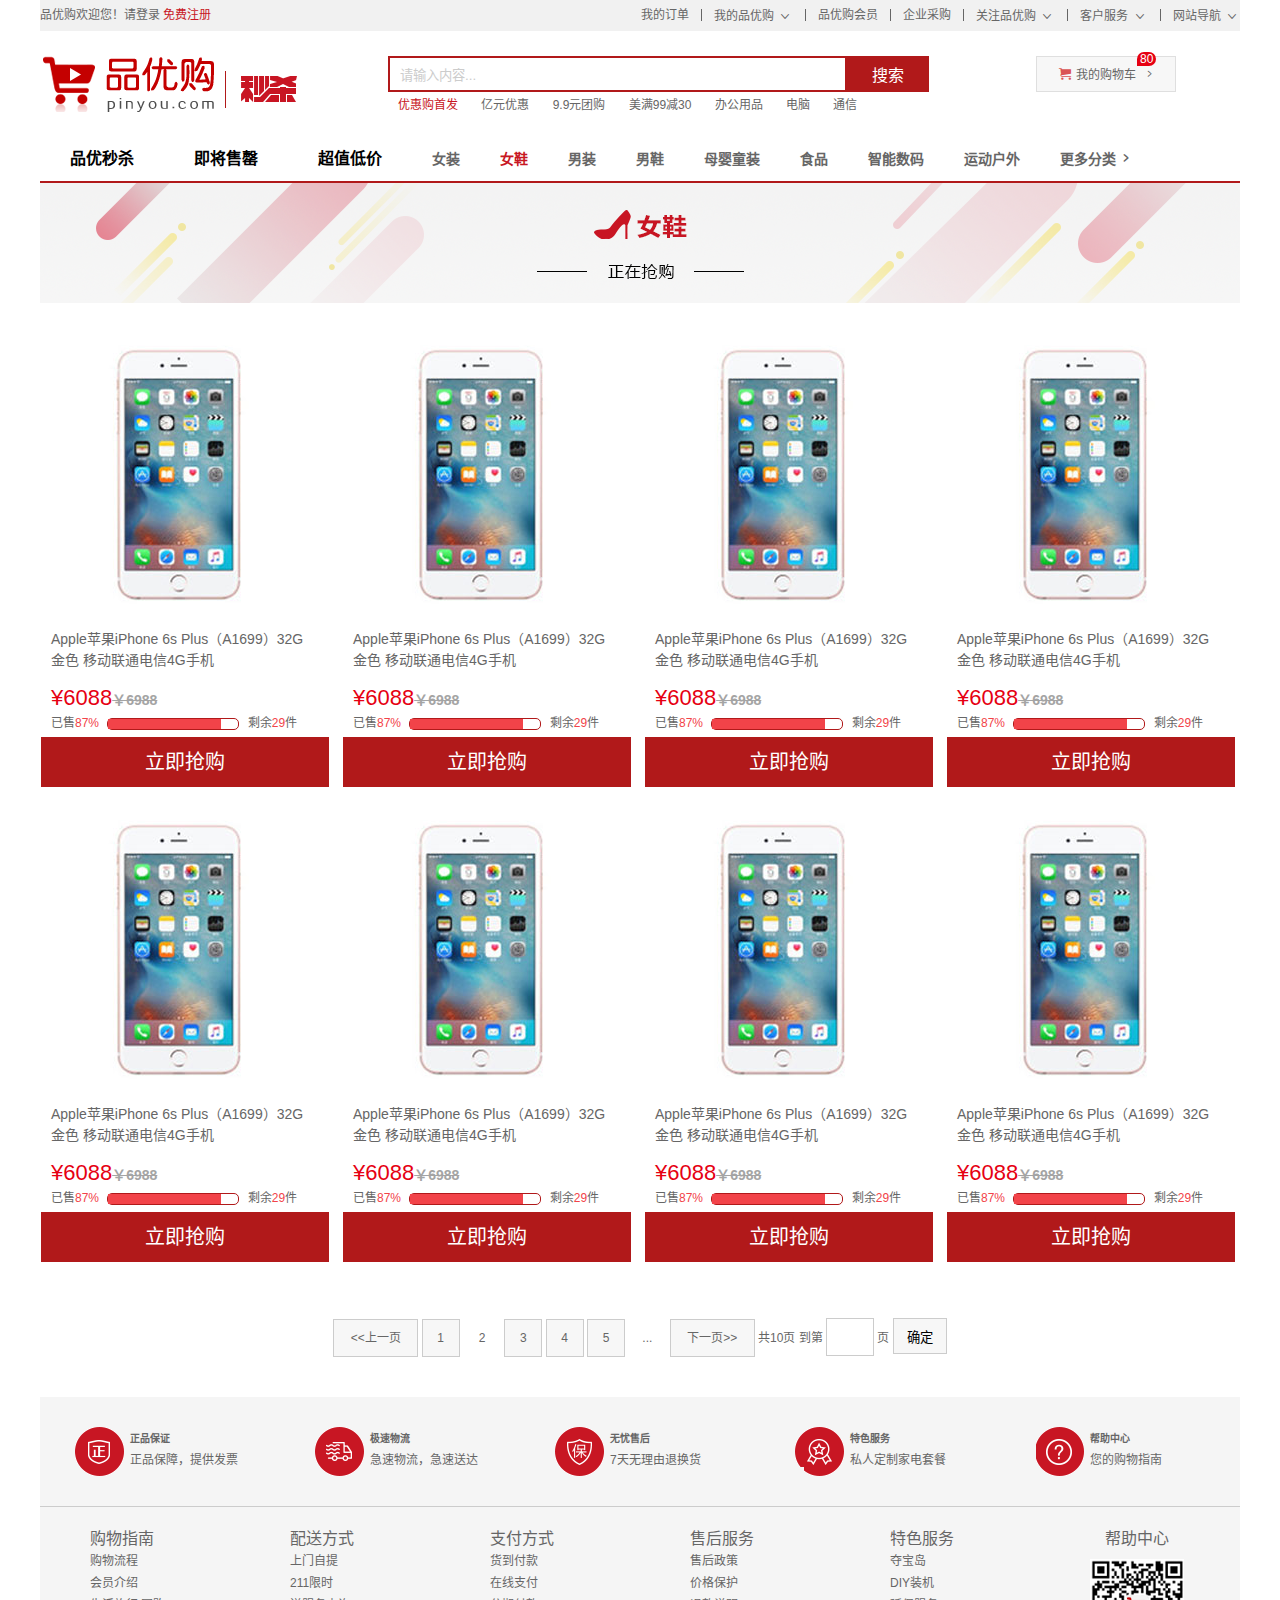
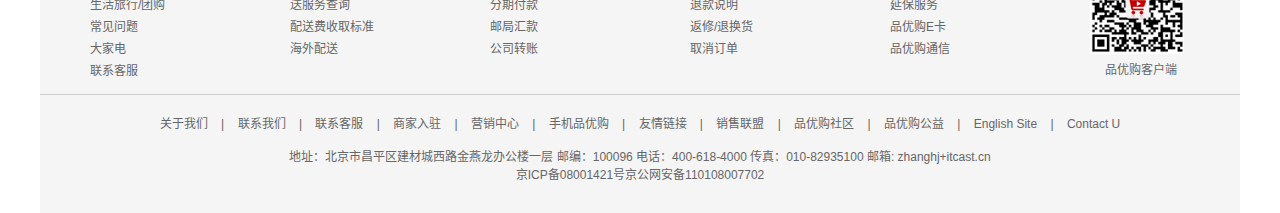
<file: 正则表达式案例_表单验证_pinyougou/list.html>
<!DOCTYPE html>
<html lang="zh-CN">
<head>
    <meta charset="UTF-8">
    <title>列表页-手机页面！</title>
    <meta name="description" content="品优购JD.COM-专业的综合网上购物商城,销售家电、数码通讯、电脑、家居百货、服装服饰、母婴、图书、食品等数万个品牌优质商品.便捷、诚信的服务，为您提供愉悦的网上购物体验!"/>
    <meta name="Keywords" content="网上购物,网上商城,手机,笔记本,电脑,MP3,CD,VCD,DV,相机,数码,配件,手表,存储卡,品优购"/>
    <!-- 引入favicon.ico网页图标 -->
    <link rel="shortcut icon" href="bitbug_favicon.ico" type="image/x-icon">
    <!-- 引入初始化的css文件 -->
    <link rel="stylesheet" href="css/base.css">
    <!-- 引入公共样式的css文件 -->
    <link rel="stylesheet" href="css/common.css">
    <!-- 引入自己的css文件 -->
    <link rel="stylesheet" href="css/list.css">
</head>
<body>
    <!-- 顶部快捷导航start -->
    <div class="shortcut w">
        <div class="fl">
            <ul>
                <li>品优购欢迎您！ </li>
                <li>
                    <a href="#">请登录</a>
                    <a href="register.html" class="style_red">免费注册</a>
                </li>
            </ul>
        </div>
        <div class="fr">
            <ul>
                <li><a href="#">我的订单</a></li>
                <li class="spacer"></li>
                <li>
                    <a href="#">我的品优购</a>
                    <i class="icomoon"></i>
                </li>
                <li class="spacer"></li>
                <li><a href="#">品优购会员</a></li>
                <li class="spacer"></li>
                <li><a href="#">企业采购</a></li>
                <li class="spacer"></li>
                <li>
                    <a href="#">关注品优购</a>
                    <i class="icomoon"></i>
                </li>
                <li class="spacer"></li>
                <li>
                    <a href="#">客户服务</a>
                    <i class="icomoon"></i>
                </li>
                <li class="spacer"></li>
                <li>
                    <a href="#">网站导航</a>
                    <i class="icomoon"></i>
                </li>
            </ul>
        </div>
    </div>
    <!-- 顶部快捷导航end -->
    <!-- header start -->
    <div class="header w">
        <!-- logo -->
        <div class="logo">
            <h1>
                <a href="index.html" title="品优购">品优购</a>
            </h1>
        </div>
        <!-- sk -->
        <div class="sk">
            <img src="upload/sk.png" alt="">
        </div>
        <!-- search -->
        <div class="search">
            <input type="text" class="text" value="请输入内容...">
            <button class="btn">搜索</button>
        </div>
        <!-- hotwords -->
        <div class="hotwords">
            <a href="#" class="style_red">优惠购首发</a>
            <a href="#">亿元优惠</a>
            <a href="#">9.9元团购</a>
            <a href="#">美满99减30</a>
            <a href="#">办公用品</a>
            <a href="#">电脑</a>
            <a href="#">通信</a>
        </div>
        <!-- shopcar -->
        <div class="shopcar">
            <i class="car"></i><a href="car.html">我的购物车</a><i class="arrow"></i>
            <i class="count">80</i>
        </div>
    </div>
    <!-- header end -->
    <!-- nav start -->
    <div class="nav w">
        <div class="sk_list">
            <ul>
                <li><a href="#">品优秒杀</a></li>
                <li><a href="#">即将售罄</a></li>
                <li><a href="#">超值低价</a></li>
            </ul>
        </div>
        <div class="sk_con">
            <ul>
                <li><a href="#">女装</a></li>
                <li><a href="#" class="style_red">女鞋</a></li>
                <li><a href="#">男装</a></li>
                <li><a href="#">男鞋</a></li>
                <li><a href="#">母婴童装</a></li>
                <li><a href="#">食品</a></li>
                <li><a href="#">智能数码</a></li>
                <li><a href="#">运动户外</a></li>
                <li><a href="#">更多分类</a></li>
            </ul>
        </div>
    </div>
    <!-- nav end -->
    <!-- 列表页的内容区域 start -->
    <div class="sk_container w">
        <div class="sk_hd">
            <img src="upload/bg_03.png" alt="">
        </div>
        <div class="sk_bd clearfix">
            <ul>
                <li class="sk_goods">
                    <a href="detail.html">
                        <img src="upload/mobile.jpg" alt="">
                        <h5 class="sk_goods_title">Apple苹果iPhone 6s Plus（A1699）32G 金色 移动联通电信4G手机</h5>
                    </a>
                    <p class="sk_goods_price"><em>¥6088</em><del>￥6988</del></p>
                    <div class="sk_goods_progress">
                        已售<i>87%</i>
                        <div class="bar">
                            <div class="bar_in"></div>
                        </div>
                        剩余<em>29</em>件
                    </div>
                    <a href="#" class="sk_goods_buy">立即抢购</a>
                </li>
                <li class="sk_goods">
                    <a href="detail.html">
                        <img src="upload/mobile.jpg" alt="">
                        <h5 class="sk_goods_title">Apple苹果iPhone 6s Plus（A1699）32G 金色 移动联通电信4G手机</h5>
                    </a>
                    <p class="sk_goods_price"><em>¥6088</em><del>￥6988</del></p>
                    <div class="sk_goods_progress">
                        已售<i>87%</i>
                        <div class="bar">
                            <div class="bar_in"></div>
                        </div>
                        剩余<em>29</em>件
                    </div>
                    <a href="#" class="sk_goods_buy">立即抢购</a>
                </li>
                <li class="sk_goods">
                    <a href="detail.html">
                        <img src="upload/mobile.jpg" alt="">
                        <h5 class="sk_goods_title">Apple苹果iPhone 6s Plus（A1699）32G 金色 移动联通电信4G手机</h5>
                    </a>
                    <p class="sk_goods_price"><em>¥6088</em><del>￥6988</del></p>
                    <div class="sk_goods_progress">
                        已售<i>87%</i>
                        <div class="bar">
                            <div class="bar_in"></div>
                        </div>
                        剩余<em>29</em>件
                    </div>
                    <a href="#" class="sk_goods_buy">立即抢购</a>
                </li>
                <li class="sk_goods">
                    <a href="detail.html">
                        <img src="upload/mobile.jpg" alt="">
                        <h5 class="sk_goods_title">Apple苹果iPhone 6s Plus（A1699）32G 金色 移动联通电信4G手机</h5>
                    </a>
                    <p class="sk_goods_price"><em>¥6088</em><del>￥6988</del></p>
                    <div class="sk_goods_progress">
                        已售<i>87%</i>
                        <div class="bar">
                            <div class="bar_in"></div>
                        </div>
                        剩余<em>29</em>件
                    </div>
                    <a href="#" class="sk_goods_buy">立即抢购</a>
                </li>
                <li class="sk_goods">
                    <a href="detail.html">
                        <img src="upload/mobile.jpg" alt="">
                        <h5 class="sk_goods_title">Apple苹果iPhone 6s Plus（A1699）32G 金色 移动联通电信4G手机</h5>
                    </a>
                    <p class="sk_goods_price"><em>¥6088</em><del>￥6988</del></p>
                    <div class="sk_goods_progress">
                        已售<i>87%</i>
                        <div class="bar">
                            <div class="bar_in"></div>
                        </div>
                        剩余<em>29</em>件
                    </div>
                    <a href="#" class="sk_goods_buy">立即抢购</a>
                </li>
                <li class="sk_goods">
                    <a href="detail.html">
                        <img src="upload/mobile.jpg" alt="">
                        <h5 class="sk_goods_title">Apple苹果iPhone 6s Plus（A1699）32G 金色 移动联通电信4G手机</h5>
                    </a>
                    <p class="sk_goods_price"><em>¥6088</em><del>￥6988</del></p>
                    <div class="sk_goods_progress">
                        已售<i>87%</i>
                        <div class="bar">
                            <div class="bar_in"></div>
                        </div>
                        剩余<em>29</em>件
                    </div>
                    <a href="#" class="sk_goods_buy">立即抢购</a>
                </li>
                <li class="sk_goods">
                    <a href="detail.html">
                        <img src="upload/mobile.jpg" alt="">
                        <h5 class="sk_goods_title">Apple苹果iPhone 6s Plus（A1699）32G 金色 移动联通电信4G手机</h5>
                    </a>
                    <p class="sk_goods_price"><em>¥6088</em><del>￥6988</del></p>
                    <div class="sk_goods_progress">
                        已售<i>87%</i>
                        <div class="bar">
                            <div class="bar_in"></div>
                        </div>
                        剩余<em>29</em>件
                    </div>
                    <a href="#" class="sk_goods_buy">立即抢购</a>
                </li>
                <li class="sk_goods">
                    <a href="detail.html">
                        <img src="upload/mobile.jpg" alt="">
                        <h5 class="sk_goods_title">Apple苹果iPhone 6s Plus（A1699）32G 金色 移动联通电信4G手机</h5>
                    </a>
                    <p class="sk_goods_price"><em>¥6088</em><del>￥6988</del></p>
                    <div class="sk_goods_progress">
                        已售<i>87%</i>
                        <div class="bar">
                            <div class="bar_in"></div>
                        </div>
                        剩余<em>29</em>件
                    </div>
                    <a href="#" class="sk_goods_buy">立即抢购</a>
                </li>
            </ul>
        </div>
        <!-- page分页 -->
        <div class="page">
            <span class="page_num">
                <a href="#" class="pn_prev">&lt;&lt;上一页</a>
                <a href="#">1</a>
                <a href="#" class="current">2</a>
                <a href="#">3</a>
                <a href="#">4</a>
                <a href="#">5</a>
                <a href="#" class="dotted">...</a>
                <a href="#" class="pn_next">下一页&gt;&gt;</a>
            </span>
            <span class="page_skip">
                共10页 到第
                <input type="text">
                页
                <button>确定</button>
            </span>
        </div>
    </div>
    <!-- 列表页的内容区域 end -->
    <!-- footer start -->
    <div class="footer w">
        <!-- mod_service -->
        <div class="mod_service">
            <ul>
                <li>
                    <i class="mod_service_icon mod_service_zheng"></i>
                    <div class="mod_service_tit">
                        <h5>正品保证</h5>
                        <p>正品保障，提供发票</p>
                    </div>
                </li>
                <li>
                    <i class="mod_service_icon mod_service_ji"></i>
                    <div class="mod_service_tit">
                        <h5>极速物流</h5>
                        <p>急速物流，急速送达</p>
                    </div>
                </li>
                <li>
                    <i class="mod_service_icon mod_service_wu"></i>
                    <div class="mod_service_tit">
                        <h5>无忧售后</h5>
                        <p>7天无理由退换货</p>
                    </div>
                </li>
                <li>
                    <i class="mod_service_icon mod_service_te"></i>
                    <div class="mod_service_tit">
                        <h5>特色服务</h5>
                        <p>私人定制家电套餐</p>
                    </div>
                </li>
                <li>
                    <i class="mod_service_icon mod_service_bang"></i>
                    <div class="mod_service_tit">
                        <h5>帮助中心</h5>
                        <p>您的购物指南</p>
                    </div>
                </li>
            </ul>
        </div>
        <!-- mod_help -->
        <div class="mod_help">
            <dl class="mod_help_item">
                <dt>购物指南</dt>
                <dd><a href="#">购物流程</a></dd>
                <dd><a href="#">会员介绍</a></dd>
                <dd><a href="#">生活旅行/团购</a></dd>
                <dd><a href="#">常见问题</a></dd>
                <dd><a href="#">大家电</a></dd>
                <dd><a href="#">联系客服</a></dd>
            </dl>
            <dl class="mod_help_item">
                <dt>配送方式</dt>
                <dd><a href="#">上门自提</a></dd>
                <dd><a href="#">211限时</a></dd>
                <dd><a href="#">送服务查询</a></dd>
                <dd><a href="#">配送费收取标准</a></dd>
                <dd><a href="#">海外配送</a></dd>
            </dl>
            <dl class="mod_help_item">
                <dt>支付方式</dt>
                <dd><a href="#">货到付款</a></dd>
                <dd><a href="#">在线支付</a></dd>
                <dd><a href="#">分期付款</a></dd>
                <dd><a href="#">邮局汇款</a></dd>
                <dd><a href="#">公司转账</a></dd>
            </dl>
            <dl class="mod_help_item">
                <dt>售后服务</dt>
                <dd><a href="#">售后政策</a></dd>
                <dd><a href="#">价格保护</a></dd>
                <dd><a href="#">退款说明</a></dd>
                <dd><a href="#">返修/退换货</a></dd>
                <dd><a href="#">取消订单</a></dd>
            </dl>
            <dl class="mod_help_item ">
                <dt>特色服务</dt>
                <dd><a href="#">夺宝岛</a></dd>
                <dd><a href="#">DIY装机</a></dd>
                <dd><a href="#">延保服务</a></dd>
                <dd><a href="#">品优购E卡</a></dd>
                <dd><a href="#">品优购通信</a></dd>
            </dl>
            <dl class="mod_help_item mod_help_app">
                <dt>帮助中心</dt>
                <img src="upload/erweima.png"/>
                <p>品优购客户端</p>
            </dl>
        </div>
        <!-- mod_copyright -->
        <div class="mod_copyright">
            <p class="mod_copyright_links">
                <a href="#">关于我们</a>  |  
                <a href="#">联系我们</a>  |  
                <a href="#">联系客服</a>  |  
                <a href="#">商家入驻</a>  |  
                <a href="#">营销中心</a>  |  
                <a href="#">手机品优购</a>  |  
                <a href="#">友情链接</a>  |  
                <a href="#">销售联盟</a>  |  
                <a href="#">品优购社区</a>  |  
                <a href="#">品优购公益</a>  |  
                <a href="#">English Site</a>  |  
                <a href="#">Contact U</a>
            </p>
            <p class="mod_copyright_info">
                地址：北京市昌平区建材城西路金燕龙办公楼一层 邮编：100096 电话：400-618-4000 传真：010-82935100 邮箱: zhanghj+itcast.cn
                <br>京ICP备08001421号京公网安备110108007702
            </p>
        </div>
    </div>
    <!-- footer end -->
</body>
</html>
</file>
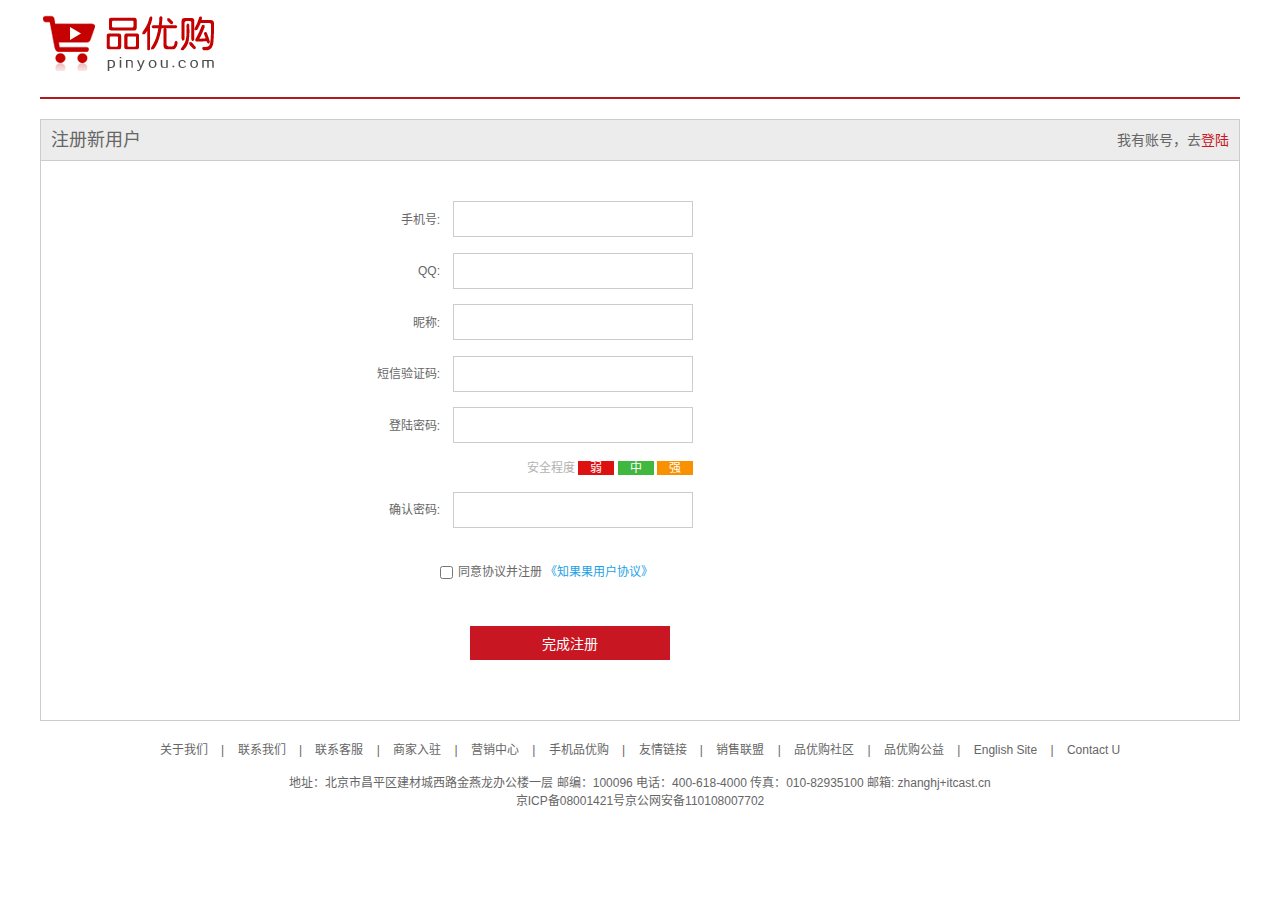
<file: 正则表达式案例_表单验证_pinyougou/register.html>
<!DOCTYPE html>
<html lang="zh-CN">
<head>
    <meta charset="UTF-8">
    <title>注册页面</title>
    <!-- 初始化css -->
    <link rel="stylesheet" href="css/base.css">
    <!-- register css -->
    <link rel="stylesheet" href="css/register.css">
    <!-- 表单验证js -->
    <script src="js/regiter_reg.js"></script>
</head>
<body>
    <div class="w">
        <!-- header start -->
        <div class="header">
            <a href="index.html">
                <img src="img/logo.png" alt="">
            </a>
        </div>
        <!-- header end -->
        <!-- registerarea start -->
        <div class="registerarea">
            <h3>
                注册新用户
                <em>我有账号，去<a href="#">登陆</a>
                </em>
            </h3>
            <div class="reg_form">
                <form action="">
                    <ul>
                        <li>
                            <label for="tel">手机号:</label>
                            <input type="text" class="inp" id="tel">
                            <span class="">
                            </span>
                        </li>
                        <li>
                            <label for="qq">QQ:</label>
                            <input type="text" class="inp" id="qq">
                            <span class="">
                            </span>
                        </li>
                        <li>
                            <label for="nc">昵称:</label>
                            <input type="text" class="inp" id="nc">
                            <span class="">
                            </span>
                        </li>
                        <li>
                            <label for="msg">短信验证码:</label>
                            <input type="text" class="inp" id="msg">
                            <span class="">
                            </span>
                        </li>
                        <li>
                            <label for="pwd">登陆密码:</label>
                            <input type="text" class="inp" id="pwd">
                            <span class="">
                            </span>
                        </li>
                        <li class="safe">
                            安全程度
                            <em class="ruo">弱</em>
                            <em class="zhong">中</em>
                            <em class="qiang">强</em>
                        </li>
                        <li>
                            <label for="surepwd">确认密码:</label>
                            <input type="text" class="inp" id="surepwd">
                            <span class="">
                            </span>
                        </li>
                        <li class="agree">
                            <input type="checkbox">同意协议并注册
                            <a href="#">《知果果用户协议》</a>
                        </li>
                        <li>
                            <input type="submit" value="完成注册" class="over">
                        </li>
                    </ul>
                </form>
            </div>
        </div>
        <!-- registerarea end -->
        <!-- mod_copyright start-->
        <div class="mod_copyright">
            <p class="mod_copyright_links">
                <a href="#">关于我们</a>  |  
                <a href="#">联系我们</a>  |  
                <a href="#">联系客服</a>  |  
                <a href="#">商家入驻</a>  |  
                <a href="#">营销中心</a>  |  
                <a href="#">手机品优购</a>  |  
                <a href="#">友情链接</a>  |  
                <a href="#">销售联盟</a>  |  
                <a href="#">品优购社区</a>  |  
                <a href="#">品优购公益</a>  |  
                <a href="#">English Site</a>  |  
                <a href="#">Contact U</a>
            </p>
            <p class="mod_copyright_info">
                地址：北京市昌平区建材城西路金燕龙办公楼一层 邮编：100096 电话：400-618-4000 传真：010-82935100 邮箱: zhanghj+itcast.cn
                <br>京ICP备08001421号京公网安备110108007702
            </p>
        </div>
        <!-- mod_copyright end-->
    </div>
</body>
</html>
</file>
<file: 正则表达式案例_表单验证_pinyougou/css/base.css>
﻿/*清除元素默认的内外边距  */
* {
    margin: 0;
    padding: 0
}
/*让所有斜体 不倾斜*/
em,
i {
    font-style: normal;
}
/*去掉列表前面的小点*/
li {
    list-style: none;
}
/*图片没有边框   去掉图片底侧的空白缝隙*/
img {
    border: 0;  /*ie6*/
    vertical-align: middle;
}
/*让button 按钮 变成小手*/
button {
    cursor: pointer;
}
/*取消链接的下划线*/
a {
    color: #666;
    text-decoration: none;
}

a:hover {
    color: #e33333;
}

button,
input {
    font-family: 'Microsoft YaHei', 'Heiti SC', tahoma, arial, 'Hiragino Sans GB', \\5B8B\4F53, sans-serif;
    /*取消轮廓线 蓝色的*/
    outline: none;
}

body {
    background-color: #fff;
    font: 12px/1.5 'Microsoft YaHei', 'Heiti SC', tahoma, arial, 'Hiragino Sans GB', \\5B8B\4F53, sans-serif;
    color: #666
}

.hide,
.none {
    display: none;
}
/*清除浮动*/
.clearfix:after {
    visibility: hidden;
    clear: both;
    display: block;
    content: ".";
    height: 0
}

.clearfix {
    *zoom: 1
}
</file>
<file: 正则表达式案例_表单验证_pinyougou/css/common.css>
.fl{
	float: left;
}
.fr{
	float: right;
}
@font-face{
	/*1. 这个字体名称要注意 icomoon*/
	font-family: 'icomoon';
	/*2. 一定要注意路径的问题*/
	src:  url('../fonts/icomoon.eot?7kkyc2');
	src:  url('../fonts/icomoon.eot?7kkyc2#iefix') format('embedded-opentype'),
	url('../fonts/icomoon.ttf?7kkyc2') format('truetype'),
	url('../fonts/icomoon.woff?7kkyc2') format('woff'),
	url('../fonts/icomoon.svg?7kkyc2#icomoon') format('svg');
	font-weight: normal;
	font-style: normal;
}
.fr .icomoon{
	font-family: 'icomoon';
	font-size: 16px;
	line-height: 26px;
}

/* 版心 */
.w{
	width: 1200px;
	margin: 0 auto;
}
.style_red{
	color: #c81623;
}
.spacer{
	width: 1px;
	height: 12px;
	background-color: #666;
	margin: 9px 12px 0;
}
/* 顶部快捷导航 */
.shortcut{
	height: 31px;
	background-color: #f1f1f1;
	line-height: 31px;
}
.shortcut li{
	float: left;
}
/* header */
.header{
	position: relative;
	height: 105px;
}
.logo{
	position: absolute;
	top: 25px;
	left: 0;
	width: 175px;
	height: 56px;
}
.logo a{
	display: block;
	width: 175px;
	height: 56px;
	background: url(../img/logo.png) no-repeat;
	font-size: 0;
	/* overflow: hidden;
	text-indent: -999px; */
}
.search{
	position: absolute;
	top: 25px;
	left: 348px;
}
.text{
	float: left;
	width: 445px;
	height: 32px;
	border: 2px solid #b1191a;
	padding-left: 10px;
	color: #ccc;
}
.btn{
	float: left;
	width: 82px;
	height: 36px;
	background-color: #b1191a;
	border: 0;
	font-size: 16px;
	color: #fff;
}
.hotwords{
	position: absolute;
	top: 65px;
	left: 348px;
}
.hotwords a{
	margin: 0 10px;
}
.shopcar{
	position: absolute;
	top: 25px;
	right: 64px;
	width: 138px;
	height: 34px;
	border: 1px solid #dfdfdf;
	background-color: #f7f7f7;
	line-height: 34px;
	text-align: center;
}
.car{
	font-family: 'icomoon';
	color: #da5555;
	margin-right: 5px;
}
.arrow{
	font-family: 'icomoon';
	margin-left: 5px;
}
.count{
	position: absolute;
	top: -5px;
	/*应该是左侧对齐 文字才能往右走显示*/
	left: 100px;
	background-color: #e60012;
	height: 14px;
	padding: 0 3px;
	line-height: 14px;
	color: #fff;
	border-radius: 7px 7px 7px 0;
}
/* nav */
.nav{
	height: 45px;
	border-bottom: 2px solid #b1191a;
}
.dropdown{
	width: 209px;
	height: 45px;
}
.dropdown .dt{
	height: 100%;
	background-color: #b1191a;
	font-size: 16px;
	color: #fff;
	text-align: center;
	line-height: 45px;
}
.dropdown .dd{
	height: 465px;
	background-color: #c81623;
	margin-top: 2px;
}
.menu_item:hover{
	background-color: #fff;
	padding-left: 13px;
}
/* 鼠标经过li里面的a变颜色，其实在bacs.css里面也定义了 */
.menu_item:hover a{
	color: #c81623;
}
.menu_item{
	height: 31px;
	line-height: 31px;
	margin-left: 1px;
	padding: 0 10px;
	/* 变化 */
	transition: all .5s;
}
.menu_item a{
	font-size: 14px;
	color: #fff;
}
.menu_item i{
	font-family: 'icomoon';
	float: right;
	font-size: 18px;
	color: #fff;
}
.navitems{
	margin-left: 10px;
}
.navitems li{
	float: left;
	height: 45px;
	padding: 0 25px;
	font-size: 16px;
	line-height: 45px;
}
/* 老师这么做的 */
/* .navitems li a{
	display: block; 
	height: 45px;
	padding: 0 25px;
	font-size: 16px;
	line-height: 45px;
} */

/* footer */
.footer{
	height: 386px;
	background-color: #f5f5f5;
	padding-top: 30px;
}
.mod_service{
	height: 79px;
	border-bottom: 1px solid #ccc;
}
.mod_service li{
	float: left;
	width: 240px;
	height: 79px;
}
.mod_service_icon{
	/* 浮动的盒子 可以直接给大小的 不需要转换 */
	float: left;
	margin-left: 35px;
	width: 50px;
	height: 50px;
	background: url(../img/icons.png) no-repeat;
}
.mod_service_zheng{
	background-position: -253px -3px;
}
.mod_service_ji{
	background-position: -255px -54px;
}
.mod_service_wu{
	background-position: -257px -106px;
}
.mod_service_te{
	background-position: -258px -157px;
}
.mod_service_bang{
	background-position: -257px -209px;
}
.mod_service_tit{
	float: left;
	margin-left: 5px;
}
.mod_service_tit h5{
	margin: 5px 0;
}
.mod_help{
	height: 187px;
	border-bottom: 1px solid #ccc;
}
.mod_help_item{
	float: left;
	width: 150px;
	padding: 20px 0 0 50px;
}
.mod_help_item dt{
	height: 25px;
	font-size: 16px;
}
.mod_help_item dd{
	height: 22px;
}
.mod_help_app dt,.mod_help_app p{
	padding-left: 15px;
}
.mod_help_app img{
	margin: 7px 0;
}
.mod_copyright{
	text-align: center;
}
.mod_copyright_links{
	margin: 20px 0 15px 0;
}
.mod_copyright_links a{
	margin: 0 10px;
}
.mod_copyright_info{
	line-height: 18px;
}
</file>
<file: 正则表达式案例_表单验证_pinyougou/css/index.css>
/* main */
.main{
    height: 455px;
    margin-top: 10px;
}
.focus{
    overflow: hidden;
    position: relative;
    background-color: blue;
    margin-left: 219px;
    width: 721px;
    height: 455px;
}
.focus ul{
    position: absolute;
    top:0;
    left: 0;
    width: 600%;
}
.focus ul li{
    float: left;
}
.arrow_l,.arrow_r{
    display: none;
    position: absolute;
    top: 50%;
    height: 40px;
    width: 24px;
    margin-top: -20px;
    background: rgba(0, 0, 0, .3);
    text-align: center;
    line-height: 40px;
    color: #fff;
    font-family: 'icomoon';
    font-size: 18px;
    z-index: 2;
}
.arrow_r{
    right: 0;
}
.circle{
    position: absolute;
    bottom: 10px;
    left: 50px;
}
.circle li{
    float: left;
    width: 8px;
    height: 8px;
    margin: 0 3px;
    border-radius: 50%;
    /* background-color: #fff; */
    border: 2px solid rgba(255, 255, 255, 0.5);
    cursor: pointer;
}
.current{
    background-color: #fff;
}
.newsflash{
    width: 250px;
    height: 455px;
}
.news{
    height: 163px;
    border: 1px solid #ccc;
}
.news_hd{
    height: 32px;
    border-bottom: 1px dotted #ccc;
    padding: 0 15px;
    font-size: 14px;
    line-height: 32px;
}
.news_hd a{
    float: right;
    font-size: 12px;
    font-family: 'icomoon';
}
.news_bd{
    padding: 10PX 0 0 15PX;
}
.news_bd li{
    height: 23px;
}
.lifeservice{
    overflow: hidden;
    height: 208px;
    border: 1px solid #ccc;
    border-top: none;
}
.lifeservice ul{
    width: 252px;
}
.lifeservice li{
    position: relative;
    float: left;
    width: 62px;
    height: 70px;
    border-right: 1px solid #ccc;
    border-bottom: 1px solid #ccc;
}
.lifeservice li a{
    display: block;
    overflow: hidden;
    /* overflow: hidden; 解决i 引起的 外边距塌陷合并的问题*/
    height: 100%;
}
.lifeservice li p{
    text-align: center;
}
.hot{
    position: absolute;
    right: 0;
    top: 0;
    width: 12px;
    height: 15px;
    background: url(../img/jian.jpg) no-repeat;
}
.service_icon{
    display: block;
    width: 24px;
    height: 24px;
    background: url(../img/icons.png) no-repeat;
    margin: 10px auto;
}
.serice_ico_huafei{
    /* width: 26px;没加好像也没啥不对 */
    background-position: -17px -16px;
}
.serice_ico_jipiao{
    background-position: -78px -16px;
}
.serice_ico_dianyingpiao{
    background-position: -141px -16px;
}
.serice_ico_youxi{
    background-position: -205px -16px;
}
.serice_ico_caipiao{
    background-position: -17px -88px;
}
.serice_ico_jiayouka{
    background-position: -78px -88px;
}
.serice_ico_jiudian{
    background-position: -141px -88px;
}
.serice_ico_huochepiao{
    background-position: -205px -88px;
}
.serice_ico_zhongchou{
    background-position: -17px -158px;
}
.serice_ico_licai{
    background-position: -78px -158px;
}
.serice_ico_lipingka{
    background-position: -141px -158px;
}
.serice_ico_baitiao{
    background-position: -205px -158px;
}
.bargain{
    height: 75px;
    margin-top: 5px;
}
/* 推荐模块 */
.recommed{
    height: 163px;
    margin-top: 10px;
}
.recom_hd{
    width: 200px;
    height: 163px;
    background-color: #5c5251;
    text-align: center;
}
.recom_hd img{
    margin: 30px 0 10px 0;
}
.recom_hd h3{
    font-size: 18px;
    color: #fff;
    font-weight: normal;
}
.recom_bd{
    width: 1000px;
    height: 163px;
    background-color: #ebebeb;
}
.recom_bd li{
    float: left;
    width: 249px;
    height: 145px;
    border-right: 1px solid #ccc;
    margin-top: 10px;
}
.recom_bd .last{
    border-right: 0;
}
/* floor楼层区 */
.box_hd{
    height: 30px;
    border-bottom: 2px solid #c81623;
    margin-top: 25px;
}
.box_hd h3{
    float: left;
    font-size: 18px;
    color: #c81623;
}
.box_hd .tab_list{
    float: right;
    line-height: 30px;
}
.tab_list li{
    float: left;
}
.tab_list li a{
    margin: 0 15px;
}
.box_bd{
    height: 360px;
}
.w209{
    width: 209px;
    background-color: #f9f9f9;
}
.w329{
    width: 329px;
}
.w219{
    width: 219px;
    border-right: 1px solid #ccc;
}
.w220{
    width: 220px;
    border-right: 1px solid #ccc;
}
.tab_con li{
    float: left;
    height: 360px;
}
.tab_con_list li{
    width: 86px;
    height: 32px;
    line-height: 32px;
    border-bottom: 1px solid #ccc;
    margin-left: 10px;
    text-align: center;
}
.tab_con_list{
    overflow: hidden;
    margin-bottom: 15px;
}
.tab_con_item{
    border-bottom: 1px solid #ccc;
}
/* 过度 */
.box_bd img{
    transition: all 0.2s;
}
.box_bd img:hover{
    margin-left: 8px;
}
.box_bd li{
    overflow: hidden;
}
/* 电梯导航 */
.fixedtool{
    position: fixed;
    top: 200px;
    left: 50%;
    margin-left: -676px;
    width: 66px;
    background-color: #fff;
    display: none;
}
.fixedtool li{
    height: 32px;
    line-height: 32px;
    text-align: center;
    font-size: 12px;
    border-bottom: 1px solid #ccc;
    cursor: pointer;
}
.fixedtool .current{
    background-color: #c81623;
    color: #fff;
}
</file>
<file: 面向对象实例/css/tab.css>
*{
    margin: 0;
    padding: 0;
}
ul{
    list-style: none;
}
main{
    width: 960px;
    height: 500px;
    border-radius: 10px;
    margin: 50px auto;
}
main h4{
    height: 100px;
    line-height: 100px;
    text-align: center;
}
.tabsbox{
    width: 900px;
    height: 400px;
    margin: 0 auto;
    border: 1px solid lightsalmon;
    position: relative;
}
nav ul {
    overflow: hidden;
}
nav ul li{
    float: left;
    width: 100px;
    height: 50px;
    line-height: 50px;
    text-align: center;
    border-right: 1px solid #ccc;
    position: relative;
}
nav ul li.liactive{
    border-bottom: 2px solid #fff;
    z-index: 9;
}
#tab input{
    width: 80%;
    height: 60%;
}
nav ul li span:last-child{
    /* 控制用户能否选中文本 */
    user-select: none;
    position: absolute;
    font-size: 12px;
    top: -18px;
    right: 0;
    display: inline-block;
    height: 20px;
}
.tabadd{
    position: absolute;
    top: 0;
    right: 0;
}
.tabadd span{
    display: block;
    width: 20px;
    height: 20px;
    line-height: 20px;
    text-align: center;
    border: 1px solid #ccc;
    float: right;
    margin: 10px;
    user-select: none;
}
.tabscon{
    width: 100%;
    height: 300px;
    position: absolute;
    padding: 30px;
    top:50px;
    left: 0;
    box-sizing: border-box;
    border-top: 1px solid #ccc;
}
.tabscon section,.tabscon section.conactive{
    width: 100%;
    height: 100%;
    display: none;
}
.tabscon section.conactive{
    display: block;
}
</file>
<file: 面向对象实例/css/style.css>
@font-face {font-family: "iconfont";
    src: url('./iconfont/iconfont.eot?t=1553960438096'); /* IE9 */
    src: url('./iconfont/iconfont.eot?t=1553960438096#iefix') format('embedded-opentype'), /* IE6-IE8 */
    url('[data-uri]') format('woff2'),
    url('./iconfont/iconfont.woff?t=1553960438096') format('woff'),
    url('./iconfont/iconfont.ttf?t=1553960438096') format('truetype'), /* chrome, firefox, opera, Safari, Android, iOS 4.2+ */
    url('./iconfont/iconfont.svg?t=1553960438096#iconfont') format('svg'); /* iOS 4.1- */
  }
  .iconfont {
    font-family: "iconfont" !important;
    font-size: 16px;
    font-style: normal;
    -webkit-font-smoothing: antialiased;
    -moz-osx-font-smoothing: grayscale;
  }
  .icon-guanbi:before {
    content: "\e676";
  }
</file>
<file: 正则表达式案例_表单验证_pinyougou/css/car.css>
.car-header{
    padding: 20px 0;
}
.car-logo img{
    vertical-align: middle;
}
.car-logo b{
    font-size: 20px;
    margin-top: 20px;
    margin-left: 10px;
}
.cart-filter-bar{
    font-size: 16px;
    color: #E2231A;
    font-weight: 700;
}
.cart-filter-bar em{
    padding: 5px;
    border-bottom: 1px solid #E2231A;
}
.cart-thead{
    height: 32px;
    line-height: 32px;
    margin: 5px 0 10px;
    padding: 5px 0;
    background-color: #f3f3f3;
    border: 1px solid #e9e9e9;
    border-top: 0;
    position: relative;
}
.cart-item>div,
.cart-thead>div{
    float: left;
}
/* 自己加的 */
.cart-thead input{
    vertical-align: middle;
}
.p-checkbox,
.t-checkbox{
    padding-top: 7px;
    height: 18px;
    line-height: 18px;
    width: 122px;
    padding-left: 11px;
}
.t-goods{
    width: 400px;
}
.t-price{
    width: 120px;
    padding-right: 40px;
    text-align: right; 
}
.t-num{
    width: 150px;
    text-align: center;
}
.t-sum{
    width: 100px;
    text-align: right;
}
.t-action{
    width: 130px;
    text-align: right;
}
.cart-item{
    height: 160px;
    border-style: solid;
    border-width: 2px 1px 1px;
    border-color: #aaa #f1f1f1 #f1f1f1;
    background: #fff;
    padding-top: 14px;
    margin: 15px 0;
}
.check-cart-item{
    background-color: #fff4e8;
}
.p-checkbox{
    width: 50px;
}
.p-goods{
    margin-top: 8px;
    width: 565px;
}
.p-img{
    float: left;
    border: 1px solid #ccc;
    padding: 5px;
}
.p-msg{
    float: left;
    width: 210px;
    margin: 0 10px;
}
.p-price{
    width: 110px;
}
.quantity-form{
    width: 80px;
    height: 22px;
}
.p-num{
    width: 170px;
}
.increment,
.decrement{
    float: left;
    border: 1px solid #cacbcb;
    height: 18px;
    line-height: 18px;
    padding: 1px 0;
    width: 16px;
    text-align: center;
    color: #666;
    margin: 0 ;
    background-color: #fff;
    margin-left: -1px;
}
.itxt{
    float: left;
    border: 1px solid #cacbcb;
    width: 42px;
    height: 18px;
    line-height: 18px;
    text-align: center;
    padding: 1px;
    margin: 0;
    margin-left: -1px;
    font-size: 12px;
    font-family: verdana;
    color: #333;
    -webkit-appearance: none;
}
.p-sum{
    font-weight: 700;
    width: 145px;
}
/* 结算模块 */
.cart-floatbar{
    height: 50px;
    border: 1px solid #f0f0f0;
    background-color: #fff;
    position: relative;
    margin-bottom: 50px;
    line-height: 50px;
}
.select-all{
    float: left;
    height: 18px;
    line-height: 18px;
    padding: 16px 0 16px 9px;
    /* 不换行 */
    white-space: nowrap;
}
.select-all input{
    vertical-align: middle;
    display: inline-block;
    margin-right: 5px;
}
.operation{
    float: left;
    width: 200px;
    margin-left: 40px;
}
.clear-all{
    font-weight: 700;
    margin: 0 20px;
}
.toolbar-right{
    float: right;
}
.amount-sum{
    float: left;
}
.amount-sum em{
    font-weight: 700;
    color: #E2231A;
    padding: 0 3px;
}
.price-sum{
    float: left;
    margin: 0 15px;
}
.price-sum em{
    font-size: 16px;
    color: #E2231A;
    font-weight: 700;
}
.btn-area{
    font-weight: 700;
    width: 94px;
    height: 52px;
    line-height: 52px;
    color: #fff;
    text-align: center;
    font-size: 18px;
    font-family: "Microsoft YaHei";
    background-color: #e54346;
    overflow: hidden;
}
</file>
<file: 正则表达式案例_表单验证_pinyougou/css/detail.css>
/* 详情页的样式文件 */
.de_container{
    margin-top: 20px;
}
/* 面包屑导航部分 */
.crumb_wrap{
    height: 25px;
}
.crumb_wrap a{
    margin: 0 5px;
}
/* 产品介绍模块 */
.preview_wrap{
    width: 400px;
    height: 590px;
}
.preview_img{
    position: relative;
    height: 398px;
    border: 1px solid #ccc;
}
.mask{
    display: none;
    position: absolute;
    top: 0;
    left: 0;
    /* top: 50px;
    left: 50px; */
    width: 300px;
    height: 300px;
    background-color: #FEDE4F;
    border: 1px solid #ccc;
    cursor: move;
    /* 透明度 */
    opacity: 0.5;
}
.big{
    display: none;
    position: absolute;
    left: 410px;
    top: 0;
    width: 500px;
    height: 500px;
    background-color: pink;
    border: 1px solid #ccc;
    z-index: 999;
    overflow: hidden;
}
.big img{
    position: absolute;
    top: 0;
    left: 0;
}
.preview_list{
    position: relative;
    height: 60px;
    margin-top: 60px;
}
.list_item{
    width: 320px;
    height: 60px;
    margin: 0 auto;
}
.list_item li{
    float: left;
    width: 56px;
    height: 56px;
    border: 2px solid transparent;
    margin: 0 2px;
}
.list_item li.current{
    border-color: #c81623;
}
.arrow_prev,.arrow_next{
    position: absolute;
    top: 15px;
    width: 22px;
    height: 32px;
    background-color: burlywood;
}
.arrow_prev{
    left: 0;
    background: url(../img/arrow-prev.png) no-repeat;
}
.arrow_next{
    right: 0;
    background: url(../img/arrow-next.png) no-repeat;
}
.itemInfo_wrap{
    width: 718px;
}
.sku_name{
    height: 30px;
    font-size: 16px;
    font-weight: 700;
}
.news{
    height: 30px;
    color: #e12228;
}
.summary dt,
.summary dd{
    float: left;
}
.summary dt{
    width: 60px;
    padding-left: 10px;
    line-height: 36px;
}
.summary_price,
.summary_promotion{
    position: relative;
    padding: 10px 0;
    background-color: #fee0eb;
}
.summary dl{
    overflow: hidden;
}
.price{
    font-size: 24px;
    color: #e12228;
}
.summary_price a{
    color: #c81623;
}
.remark{
    position: absolute;
    right: 10px;
    top: 20px;
}
.summary_promotion dd{
    padding-top: 0;
}
.summary_promotion dd{
    width: 450px;
    line-height: 36px;
}
.summary_promotion em{
    display: inline-block;
    width: 40px;
    height: 22px;
    background-color: #c81623;
    text-align: center;
    line-height: 22px;
    color: #fff;
}
.summary_support dd{
    line-height: 36px;
}
.summary_peisong dd{
    line-height: 36px;
}
.choose_color a{
    display: inline-block;
    width: 80px;
    height: 41px;
    background-color: #f7f7f7;
    border: 1px solid #ededed;
    text-align: center;
    line-height: 41px;
}
.summary a.current{
    border-color: #c81623;
}
.choose_version,.choose_rongliang{
    margin: 10px 0;
}
.choose_version a,.choose_rongliang a,.choose_buytype a{
    display: inline-block;
    height: 32px;
    padding: 0 12px;
    border-color: #f7f7f7;
    border: 1px solid #ededed;
    text-align: center;
    line-height: 32px;
}
.choose_btns{
    margin-top: 20px;
}
.choose_amunt{
    position: relative;
    float: left;
    width: 50px;
    height: 46px;
}
.choose_amunt input{
    width: 33px;
    height: 44px;
    border: 1px solid #ccc;
    text-align: center;
}
/* 重叠了一像素的边框 */
.add,.reduce{
    position: absolute;
    right: 0;
    width: 15px;
    height: 22px;
    border: 1px solid #ccc;
    background-color: #f1f1f1;
    text-align: center;
    line-height: 22px;
}
.add{
    top: 0;
}
.reduce{
    bottom: 0;
    /* 禁止鼠标样式 */
    cursor: not-allowed;
}
.addcar{
    float: left;
    width: 142px;
    height: 46px;
    background-color: #c81623;
    font-size: 18px;
    color: #fff;
    text-align: center;
    line-height: 46px;
    font-weight: 700;
    margin-left: 10px;
}
/* 产品细节模块 */
.product_detail{
    overflow: hidden;
    margin-bottom: 50px;
}
.aside{
    width: 208px;
    border: 1px solid #ccc;
}
.tab_list{
    /* overflow: hidden; */
    height: 34px;
}
.tab_list li{
    height: 33px;
    float: left;
    background-color: #f1f1f1;
    text-align: center;
    line-height: 33px;
    border-bottom: 1px solid #ccc;
}
.first_tab{
    width: 104px;
}
.second_tab{
    border-left: 1px solid #ccc;
    width: 103px;
}
.tab_list .current{
    background-color: #fff;
    border-bottom: 0;
    color: red;
}
.tab_con_title li{
    float: left;
    height: 33px;
    width: 80px;
    margin: 0px 12px;
    line-height: 33px;
    text-align: center;
    border-bottom: 1px solid #ccc;
}
.tab_con_list{
    padding: 0 10px;
}
.tab_con_list li{
    border-bottom: 1px solid #ccc;
}
.tab_con_list li h5{
    /* 超出的文字省略号显示 */
    white-space: nowrap;
    overflow: hidden;
    text-overflow: ellipsis;
    font-weight: 400;
}
.aside_price{
    text-align: center;
    width: 100%;
    margin: 10px 0;
    font-weight: 700;
}
.as_addcar{
    display: block;
    width: 88px;
    height: 26px;
    border: 1px solid #ccc;
    background-color: #f7f7f7;
    margin: 10px auto;
    text-align: center;
    line-height: 26px;
}
.detail{
    width: 978px;
}
.detail_tab_list{
    height: 39px;
    border: 1px solid #ccc;
    background-color: #f1f1f1;
}
.detail_tab_list li{
    float: left;
    height: 39px;
    line-height: 39px;
    padding: 0 20px;
    text-align: center;
    cursor: pointer;
}
.detail_tab_list .current{
    background-color: #c81623;
    color: #fff;
}
.item_info{
    padding: 20px 0 0 20px;
}
.item_info li{
    line-height: 22px;
}
.more{
    color: skyblue;
    float: right;
    font-weight: 700;
    font-family: 'icomoon';
}
</file>
<file: 正则表达式案例_表单验证_pinyougou/css/list.css>
/* 列表页的css */
.sk{
    position: absolute;
    top: 40px;
    left: 185px;
    height: 32px;
    border-left: 1px solid #b1191a;
    padding: 5px 0 0 15px;
}
.sk_list li{
    float: left;
    line-height: 45px;
    margin: 0 30px;
}
.sk_list li a{
    font-size: 16px;
    color: #000;
    font-weight: 700;
}
.sk_list li a:hover{
    color: #c81523;
}
.sk_con li{
    float: left;
    line-height: 45px;
    margin: 0 20px;
}
.sk_con li a{
    font-size: 14px;
    font-weight: 700;
    font-family: 'icomoon';
}
/* 列表页内容区域 */
.sk_bd {
    margin-top: 25px;
    /* overflow: hidden;清除浮动也可以在html里加clearfix */
}
.sk_bd ul{
    width: 1212px;
}
.sk_goods{
    position: relative;
    float: left;
    width: 288px;
    height: 458px;
    border: 1px solid transparent;
    margin: 0 12px 15px 0;
}
.sk_goods:hover{
    border: 1px solid #e12228;
}
.sk_goods_title{
    font-size: 14px;
    color: #666;
    font-weight: normal;
    padding: 10px;
}
.sk_goods_price{
    padding: 0 10px;
}
.sk_goods_price em{
    font-size: 22px;
    color: #e60012;
}
.sk_goods_price del{
    font-size: 14px;
    font-weight: 700;
    color: #a4a4a4;
}
.sk_goods_progress{
    padding: 0 10px;
}
.bar{
    display: inline-block;
    width: 130px;
    height: 10px;
    border: 1px solid #b1191a;
    vertical-align: middle;
    margin: 0 5px;
    border-radius: 5px;
}
.bar_in{
    width: 87%;
    height: 10px;
    background-color: #f24349;
}
.sk_goods_progress em,.sk_goods_progress i{
    color: #f24349;
}
.sk_goods_buy{
    position: absolute;
    bottom: 0;
    width: 100%;
    height: 50px;
    background-color: #b1191a;
    color: #fff;
    text-align: center;
    line-height: 50px;
    font-size: 20px;
}
.page{
    margin: 40px 0;
    /*里面的文字内容  行内块 行内元素 都可以水平居中对齐*/
    text-align: center;
}
.page_num a{
    display: inline-block;
    width: 36px;
    height: 36px;
    line-height: 36px;
    border: 1px solid #ccc;
    background-color: #f7f7f7;
}
.page_num .pn_prev,.page_num .pn_next{
    width: 83px;
}
.page_num .dotted,.page_num .current{
    border: 1px solid transparent;
    background-color: transparent;
}
.page_skip input{
    width: 46px;
    height: 36px;
    border: 1px solid #ccc;
    text-align: center;
    transition: all 0.3s;
}
.page_skip input:focus{
    width: 88px;
    border: 1px solid skyblue;
}
.page_skip button{
    width: 54px;
    height: 36px;
    border: 1px solid #ccc;
    background-color: #f7f7f7;
}
</file>
<file: 正则表达式案例_表单验证_pinyougou/css/register.css>
.w{
    width: 1200px;
    margin: 0 auto;
}
.header{
    height: 82px;
    border-bottom: 2px solid #b1191a;
    margin-top: 15px;
}
.registerarea{
    height: 600px;
    border: 1px solid #ccc;
    margin-top: 20px;
}
.registerarea h3{
    height: 40px;
    border-bottom: 1px solid #ccc;
    background-color: #ececec;
    padding: 0 10px;
    font-weight: 400;
    line-height: 40px;
    font-size: 18px;
}
.registerarea h3 em{
    float: right;
    font-size: 14px;
}
.registerarea a{
    color: #c81623;
}
.reg_form{
    width: 600px;
    height: 400px;
    margin: 40px auto 0;
}
.reg_form li{
    margin-bottom: 15px;
}
.reg_form label{
    display: inline-block;
    width: 100px;
    height: 36px;
    line-height: 36px;
    text-align: right;
}
.inp{
    width: 238px;
    height: 34px;
    border: 1px solid #ccc;
    margin-left: 10px;
}
.error{
    color: #df3033;
    margin-left: 10px;
}
.error_icon,.success_icon{
    display: inline-block;
    width: 20px;
    height: 20px;
    background: url(../img/error.png) no-repeat;
    vertical-align: middle;
    margin-top: -2px;
}
.success{
    color: #40b83f;
    margin-left: 10px;
}
.success_icon{
    background-image: url(../img/success.png);
}
.safe{
    padding-left: 187px;
    color: #b2b2b2;
}
.safe em{
    padding: 0 12px;
    color: #fff;
}
.ruo{
    background-color: #de1111;
}
.zhong{
    background-color: #40b83f;
}
.qiang{
    background-color: #f79100;
}
.agree{
    padding-top: 20px;
    padding-left: 100px;
}
.agree input{
    vertical-align: middle;
    margin-right: 5px;
}
.agree a{
    color: #1ba1e6;
}
.over{
    width: 200px;
    height: 34px;
    margin: 30px 0 0 130px;
    background-color: #c81623;
    border: none;
    color: #fff;
    font-size: 14px;
}
.mod_copyright{
	text-align: center;
}
.mod_copyright_links{
	margin: 20px 0 15px 0;
}
.mod_copyright_links a{
	margin: 0 10px;
}
.mod_copyright_info{
	line-height: 18px;
}
</file>
